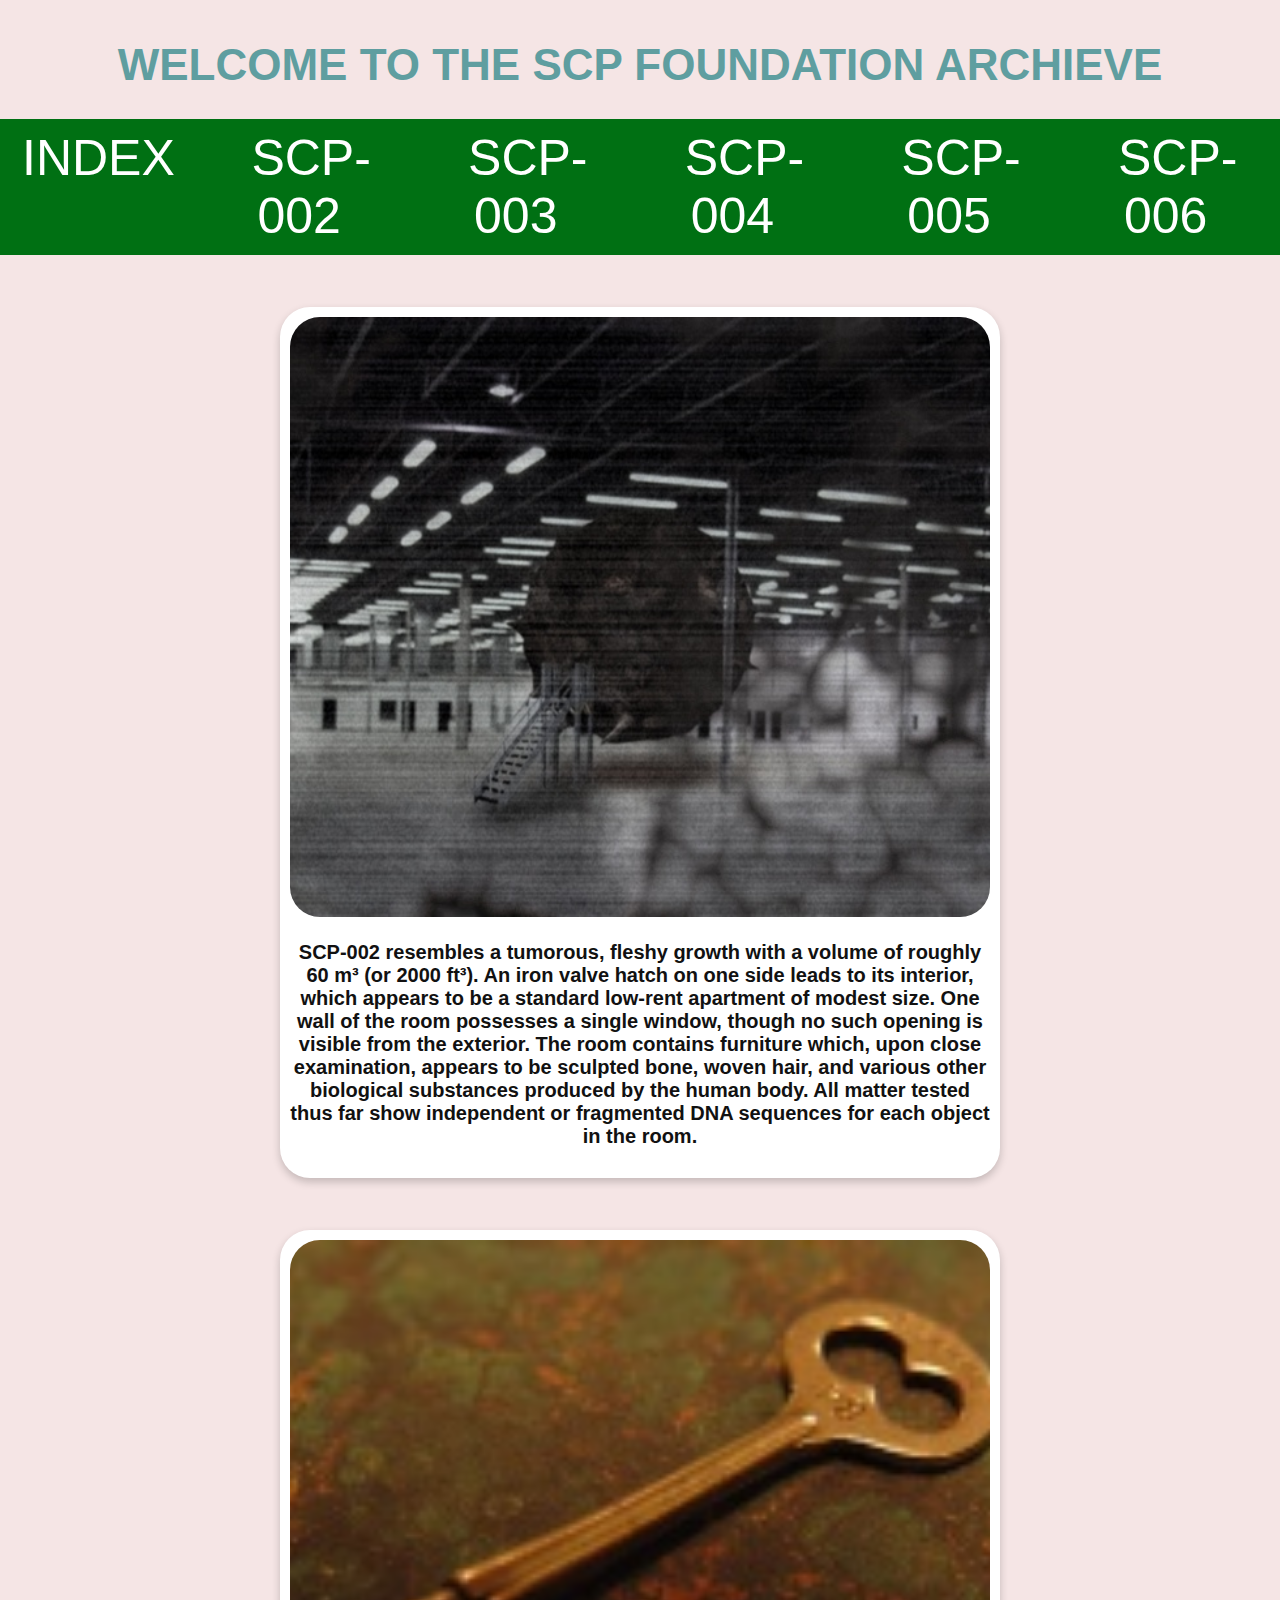
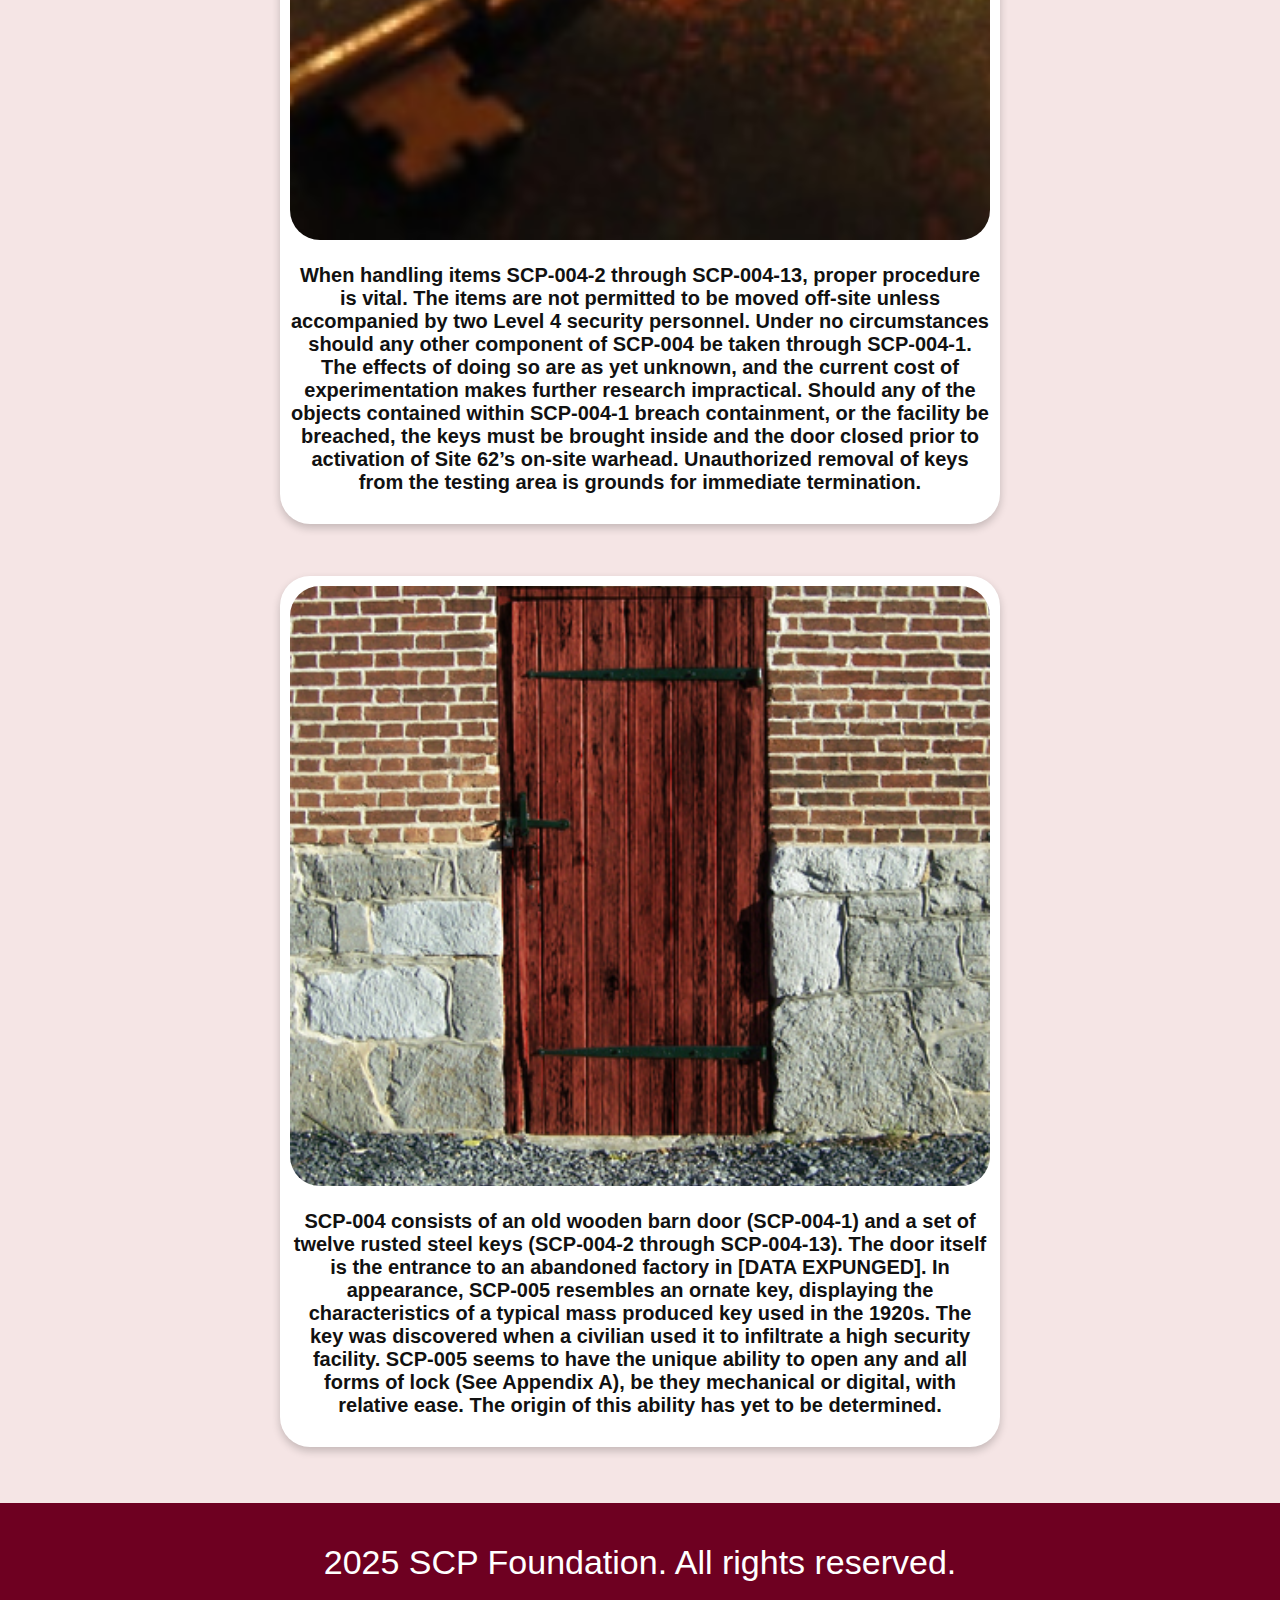
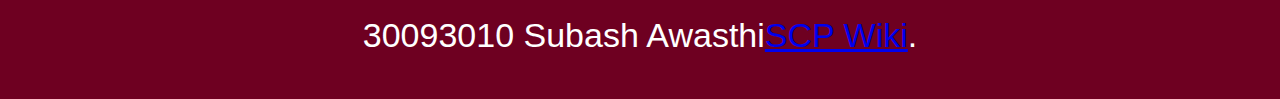
<file: index.html>
<!DOCTYPE html>
<html lang="en">
<head>
    <meta charset="UTF-8">
    <meta name="viewport" content="width=device-width, initial-scale=1.0">
    <title>SCP Foundation - Index</title>
    <link rel="stylesheet" type="text/css" href="CSS/style.css">
</head>
<body>
    <h1>WELCOME TO THE SCP FOUNDATION ARCHIEVE</h1>

    <nav>
        <ul>
            <li><a href="index.html">INDEX</a></li>
            <li><a href="scp-002.html">SCP-002</a></li>
            <li><a href="scp-003.html">SCP-003</a></li>
            <li><a href="scp-004.html">SCP-004</a></li>
            <li><a href="scp-005.html">SCP-005</a></li>
            <li><a href="scp-006.html">SCP-006</a></li>
        </ul>
    </nav>

    
    <div class="image-gallery">
        <figure>
            <img src="images/800px-SCP002.jpg" alt="SCP Foundation Logo">
            <p>SCP-002 resembles a tumorous, fleshy growth with a volume of roughly 60 m³ (or 2000 ft³). An iron valve hatch on one side leads to its interior, which appears to be a standard low-rent apartment of modest size. One wall of the room possesses a single window, though no such opening is visible from the exterior. The room contains furniture which, upon close examination, appears to be sculpted bone, woven hair, and various other biological substances produced by the human body.
             All matter tested thus far show independent or fragmented DNA sequences for each object in the room.</p>
        </figure>
        <figure>
            <img src="images/SCP-005.jpg" alt="SCP-002">
            <p>When handling items SCP-004-2 through SCP-004-13, proper procedure is vital. The items are not permitted to be moved off-site unless accompanied by two Level 4 security personnel. Under no circumstances should any other component of SCP-004 be taken through SCP-004-1. The effects of doing so are as yet unknown, and the current cost of experimentation makes further research impractical.
            Should any of the objects contained within SCP-004-1 breach containment, or the facility be breached, the keys must be brought inside and the door closed prior to activation of Site 62’s on-site warhead. Unauthorized removal of keys from the testing area is grounds for immediate termination.</p>
        </figure>
        <figure>
            <img src="images/SCP004_door.jpg" alt="SCP-003">
            <p>SCP-004 consists of an old wooden barn door (SCP-004-1) and a set of twelve rusted steel keys (SCP-004-2 through SCP-004-13).
            The door itself is the entrance to an abandoned factory in [DATA EXPUNGED]. In appearance, SCP-005 resembles an ornate key, displaying the characteristics of a typical mass produced key used in the 1920s. The key was discovered when a civilian used it to infiltrate a high security facility. SCP-005 seems to have the unique ability to open any and all forms of lock (See Appendix A), be they mechanical or digital, with relative ease. The origin of this ability has yet to be determined.</p>
        </figure>
    </div>

    
    <footer>
        <p>2025 SCP Foundation. All rights reserved.</p>
        <p>30093010 Subash Awasthi<a href="https://scp-wiki.wikidot.com/">SCP Wiki</a>.</p>
    </footer>
</body>
</html>
</file>
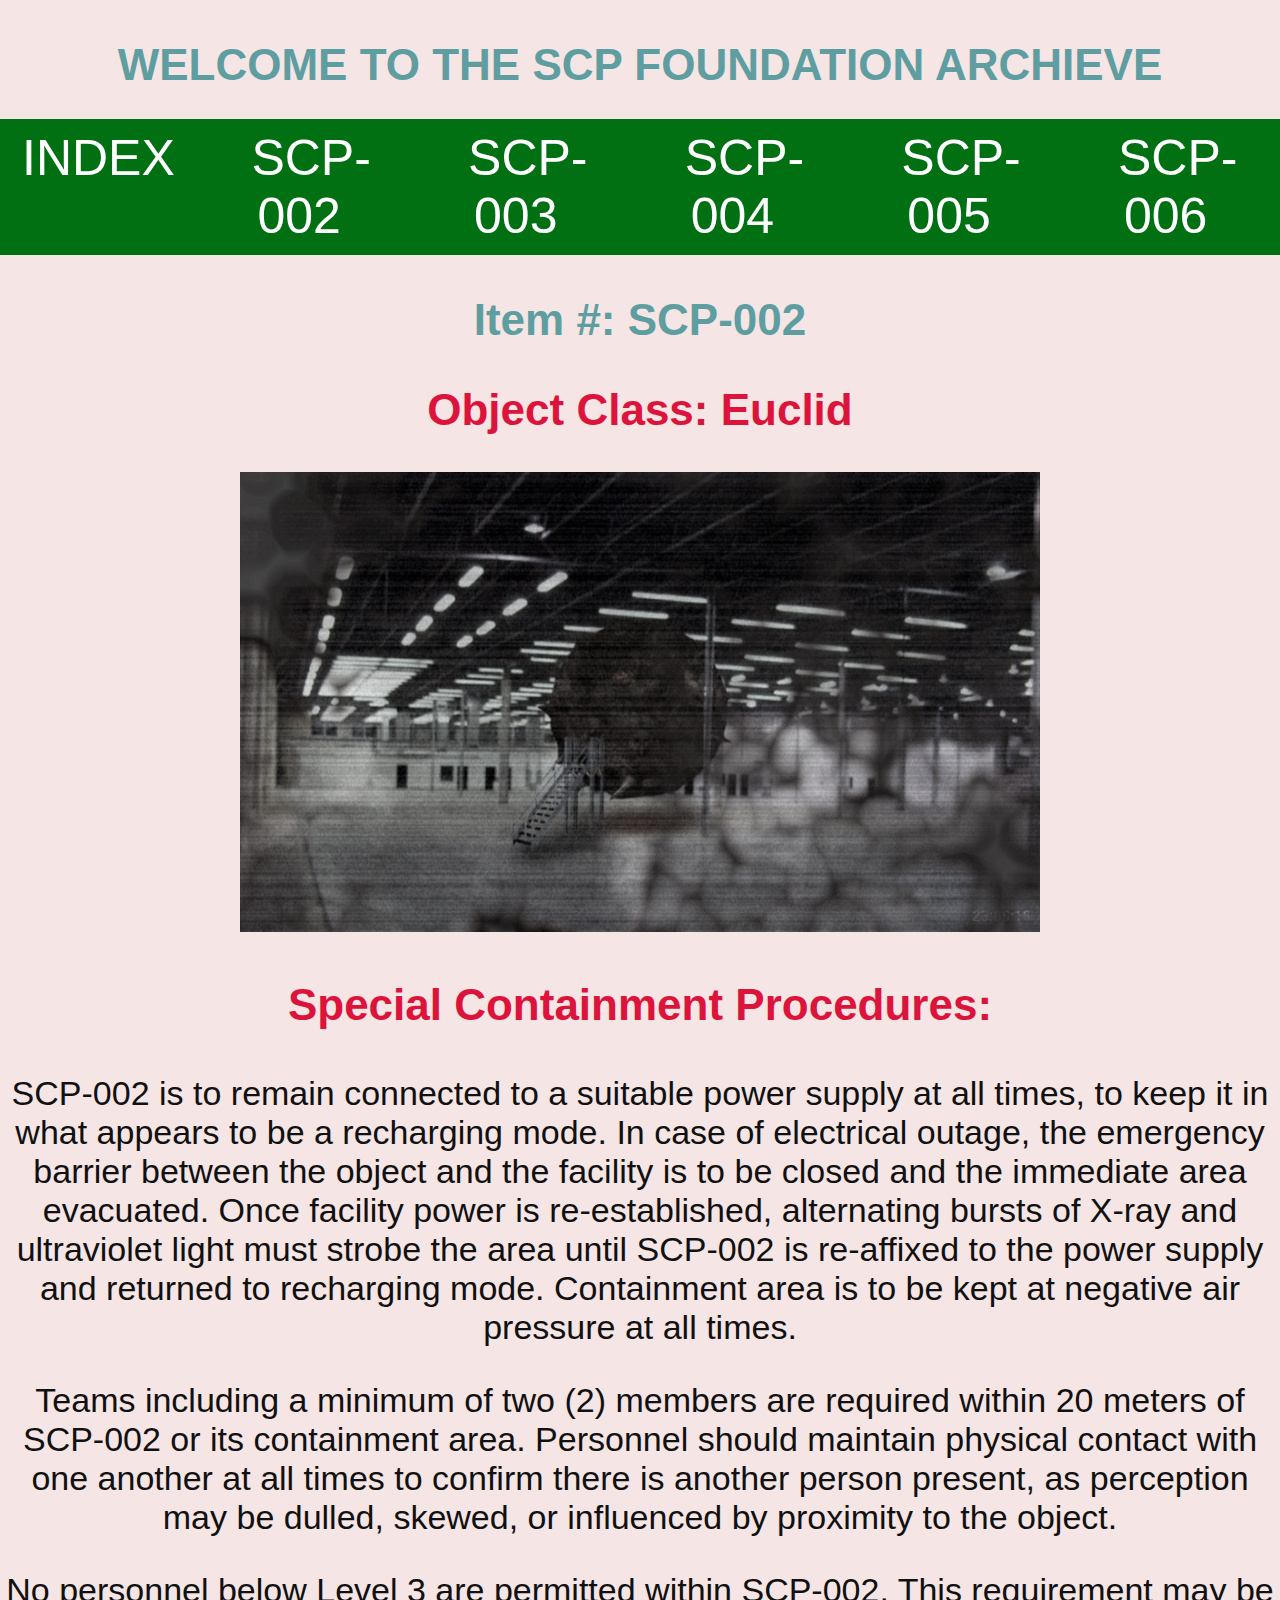
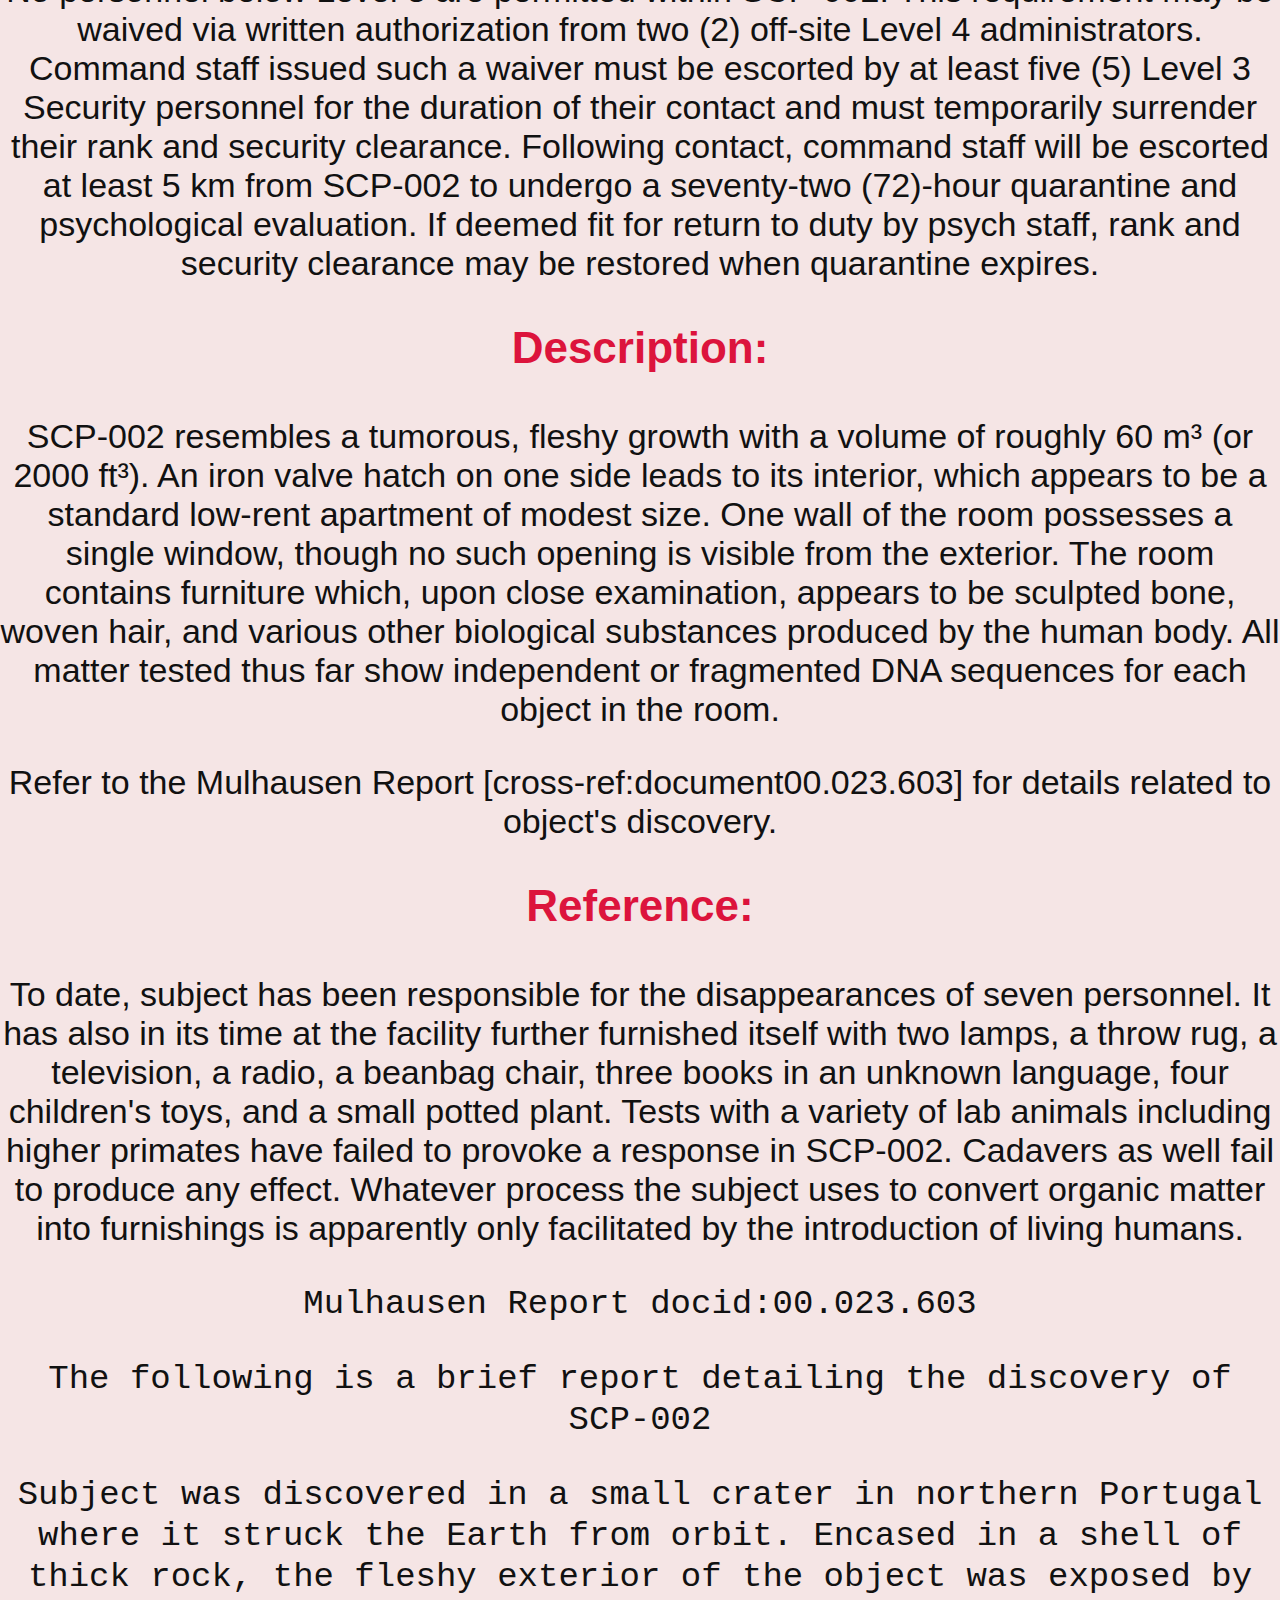
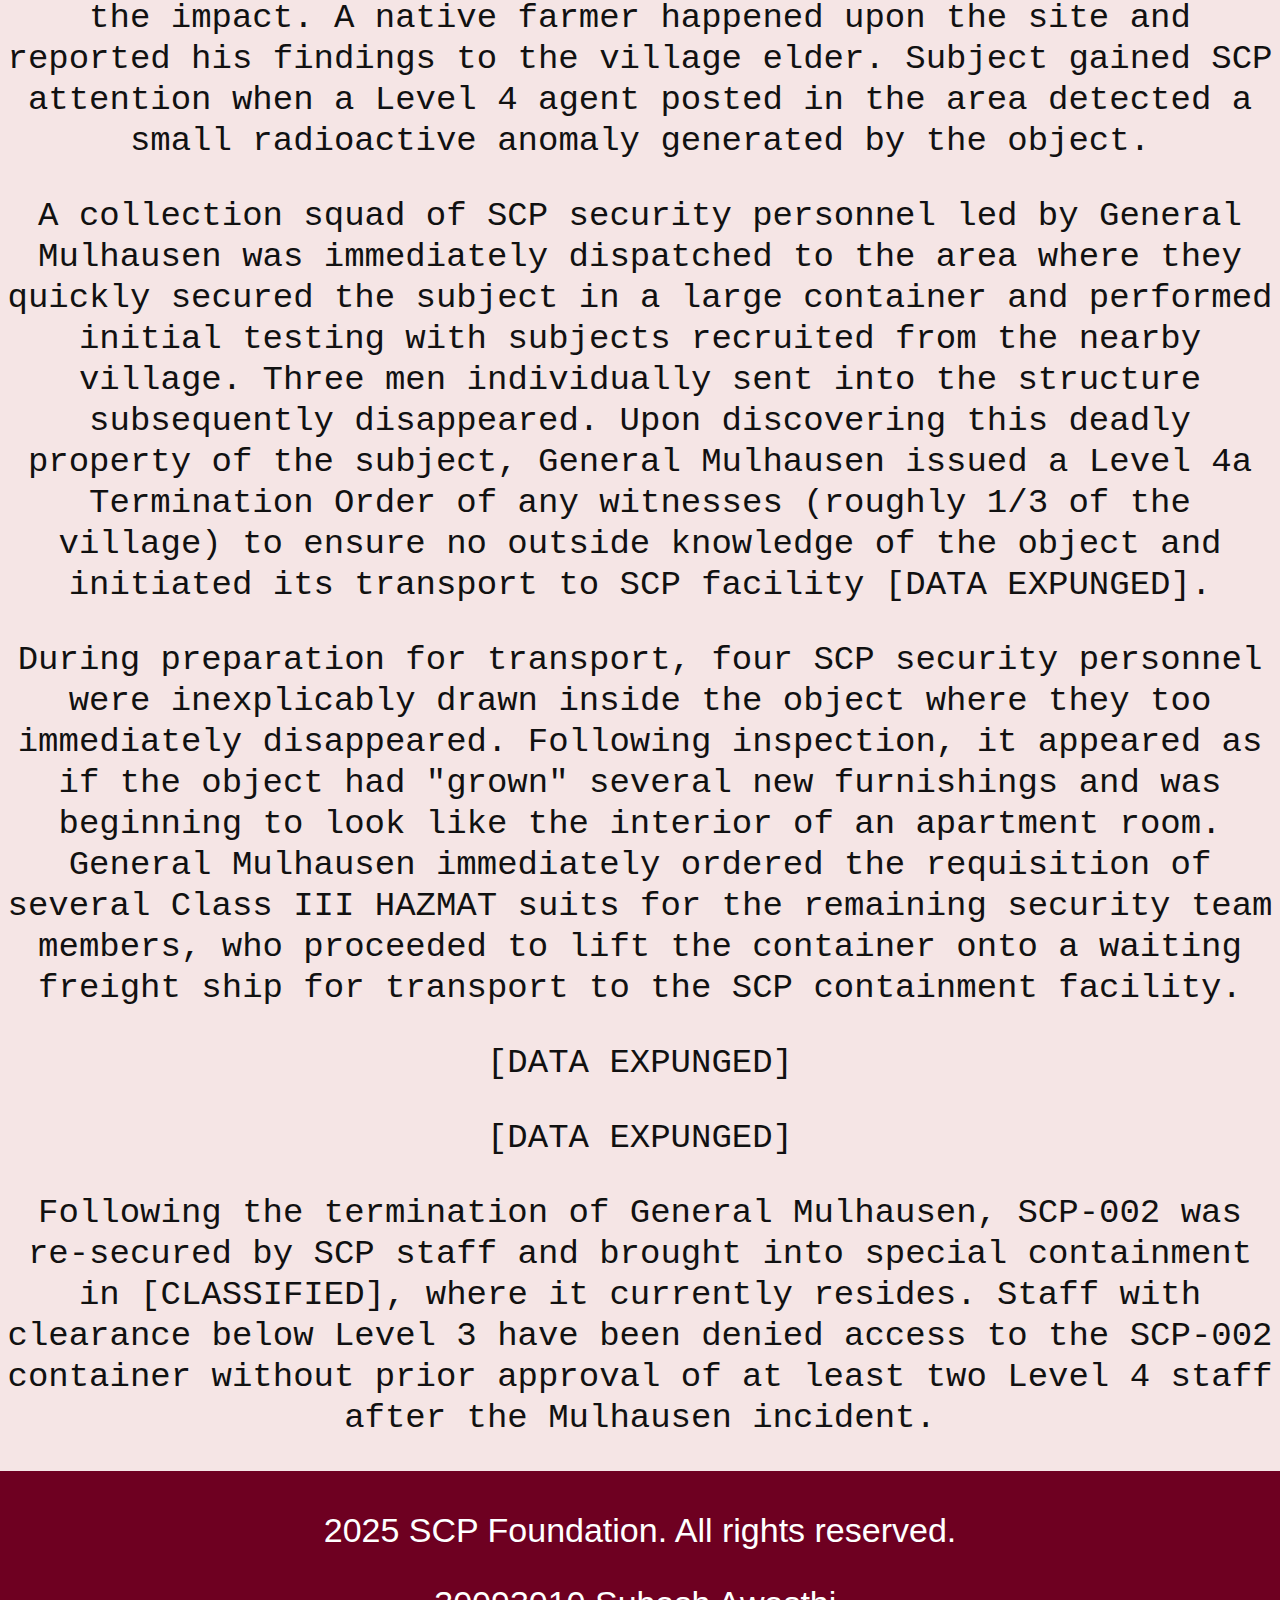
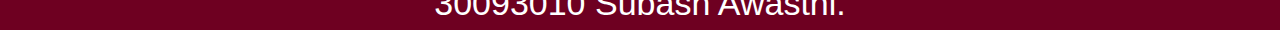
<file: scp-002.html>
<!DOCTYPE html>
<html lang="en">
<head>
    <meta charset="UTF-8">
    <meta name="viewport" content="width=device-width, initial-scale=1.0">
    <title>SCP Foundation - Index</title>
    <link rel="stylesheet" type="text/css" href="CSS/style.css">
</head>
<body>
    <h1>WELCOME TO THE SCP FOUNDATION ARCHIEVE</h1>

    <nav>
        <ul>
            <li><a href="index.html">INDEX</a></li>
            <li><a href="scp-002.html">SCP-002</a></li>
            <li><a href="scp-003.html">SCP-003</a></li>
            <li><a href="scp-004.html">SCP-004</a></li>
            <li><a href="scp-005.html">SCP-005</a></li>
            <li><a href="scp-006.html">SCP-006</a></li>
        </ul>
    </nav>
</body>
</html>
    <body>
        <h1><b>Item #: </b>SCP-002</h1>
        <h2><b>Object Class: </b>Euclid</h2>
        <p><img src="images/800px-SCP002.jpg"></p>
        <h3>Special Containment Procedures:</h3>
        <p>SCP-002 is to remain connected to a suitable power supply at all times, to keep it in what appears to be a recharging mode. In case of electrical outage, the emergency barrier between the object and the facility is to be closed and the immediate area evacuated. Once facility power is re-established, alternating bursts of X-ray and ultraviolet light must strobe the area until SCP-002 is re-affixed to the power supply and returned to recharging mode. Containment area is to be kept at negative air pressure at all times.</p>
        <p>Teams including a minimum of two (2) members are required within 20 meters of SCP-002 or its containment area. Personnel should maintain physical contact with one another at all times to confirm there is another person present, as perception may be dulled, skewed, or influenced by proximity to the object.</p>
        <p>No personnel below Level 3 are permitted within SCP-002. This requirement may be waived via written authorization from two (2) off-site Level 4 administrators. Command staff issued such a waiver must be escorted by at least five (5) Level 3 Security personnel for the duration of their contact and must temporarily surrender their rank and security clearance. Following contact, command staff will be escorted at least 5 km from SCP-002 to undergo a seventy-two (72)-hour quarantine and psychological evaluation. If deemed fit for return to duty by psych staff, rank and security clearance may be restored when quarantine expires.</p>
        <h3>Description:</h3>
        <p>SCP-002 resembles a tumorous, fleshy growth with a volume of roughly 60 m³ (or 2000 ft³). An iron valve hatch on one side leads to its interior, which appears to be a standard low-rent apartment of modest size. One wall of the room possesses a single window, though no such opening is visible from the exterior. The room contains furniture which, upon close examination, appears to be sculpted bone, woven hair, and various other biological substances produced by the human body. All matter tested thus far show independent or fragmented DNA sequences for each object in the room.</p>
        <p>Refer to the Mulhausen Report [cross-ref:document00.023.603] for details related to object's discovery.</p>
        <h3>Reference:</h3>
        <p>To date, subject has been responsible for the disappearances of seven personnel. It has also in its time at the facility further furnished itself with two lamps, a throw rug, a television, a radio, a beanbag chair, three books in an unknown language, four children's toys, and a small potted plant. Tests with a variety of lab animals including higher primates have failed to provoke a response in SCP-002. Cadavers as well fail to produce any effect. Whatever process the subject uses to convert organic matter into furnishings is apparently only facilitated by the introduction of living humans.</p>
        <p><code>Mulhausen Report docid:00.023.603</code></p>
        <p><code>The following is a brief report detailing the discovery of SCP-002</code></p>
        <p><code>Subject was discovered in a small crater in northern Portugal where it struck the Earth from orbit. Encased in a shell of thick rock, the fleshy exterior of the object was exposed by the impact. A native farmer happened upon the site and reported his findings to the village elder. Subject gained SCP attention when a Level 4 agent posted in the area detected a small radioactive anomaly generated by the object.</code></p>
        <p><code>A collection squad of SCP security personnel led by General Mulhausen was immediately dispatched to the area where they quickly secured the subject in a large container and performed initial testing with subjects recruited from the nearby village. Three men individually sent into the structure subsequently disappeared. Upon discovering this deadly property of the subject, General Mulhausen issued a Level 4a Termination Order of any witnesses (roughly 1/3 of the village) to ensure no outside knowledge of the object and initiated its transport to SCP facility [DATA EXPUNGED].</code></p>
        <p><code>During preparation for transport, four SCP security personnel were inexplicably drawn inside the object where they too immediately disappeared. Following inspection, it appeared as if the object had "grown" several new furnishings and was beginning to look like the interior of an apartment room. General Mulhausen immediately ordered the requisition of several Class III HAZMAT suits for the remaining security team members, who proceeded to lift the container onto a waiting freight ship for transport to the SCP containment facility.</code></p>
        <p><code>[DATA EXPUNGED]</code></p>
        <p><code>[DATA EXPUNGED]</code></p>
        <p><code>Following the termination of General Mulhausen, SCP-002 was re-secured by SCP staff and brought into special containment in [CLASSIFIED], where it currently resides. Staff with clearance below Level 3 have been denied access to the SCP-002 container without prior approval of at least two Level 4 staff after the Mulhausen incident.</code></p>

    <footer>
        <p>2025 SCP Foundation. All rights reserved.</p>
        <p>30093010 Subash Awasthi<a href="https://scp-wiki.wikidot.com/"></a>.</p>
    </footer>
    
    
    </body>

</html>
</file>
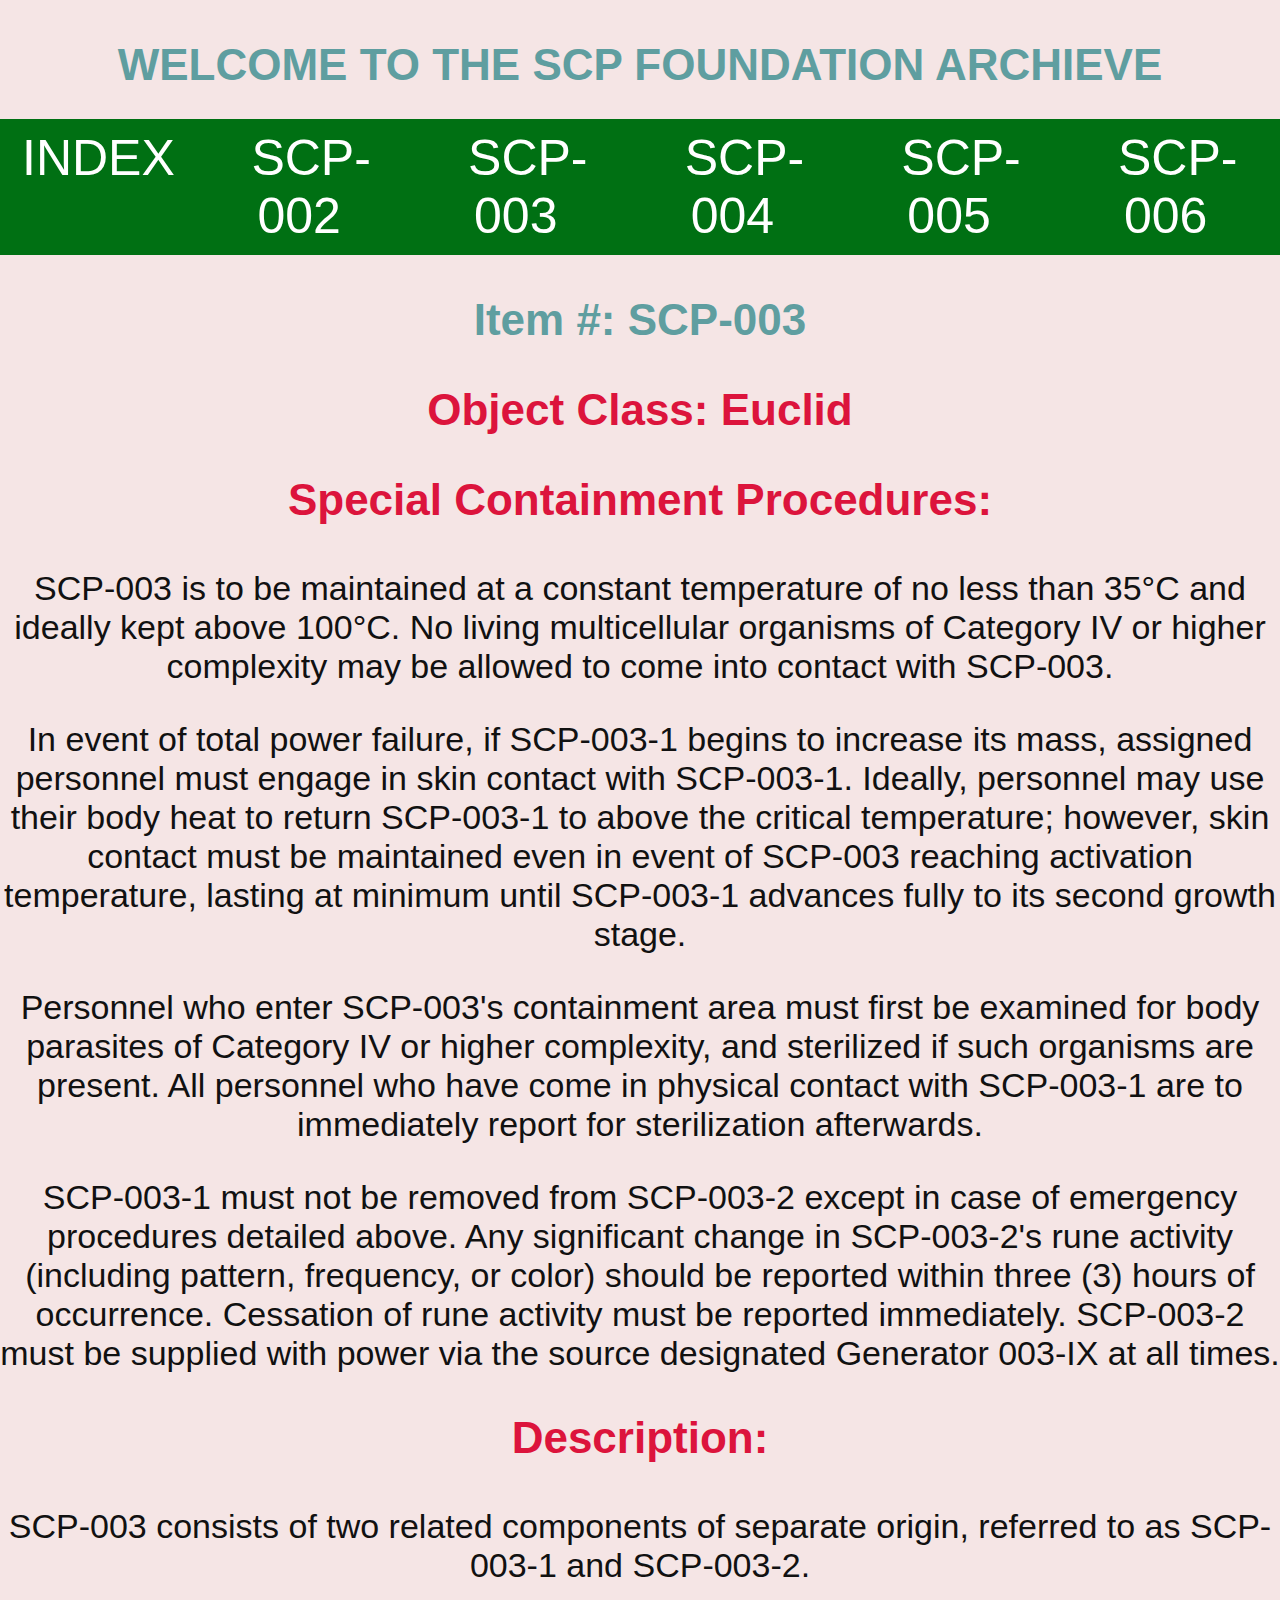
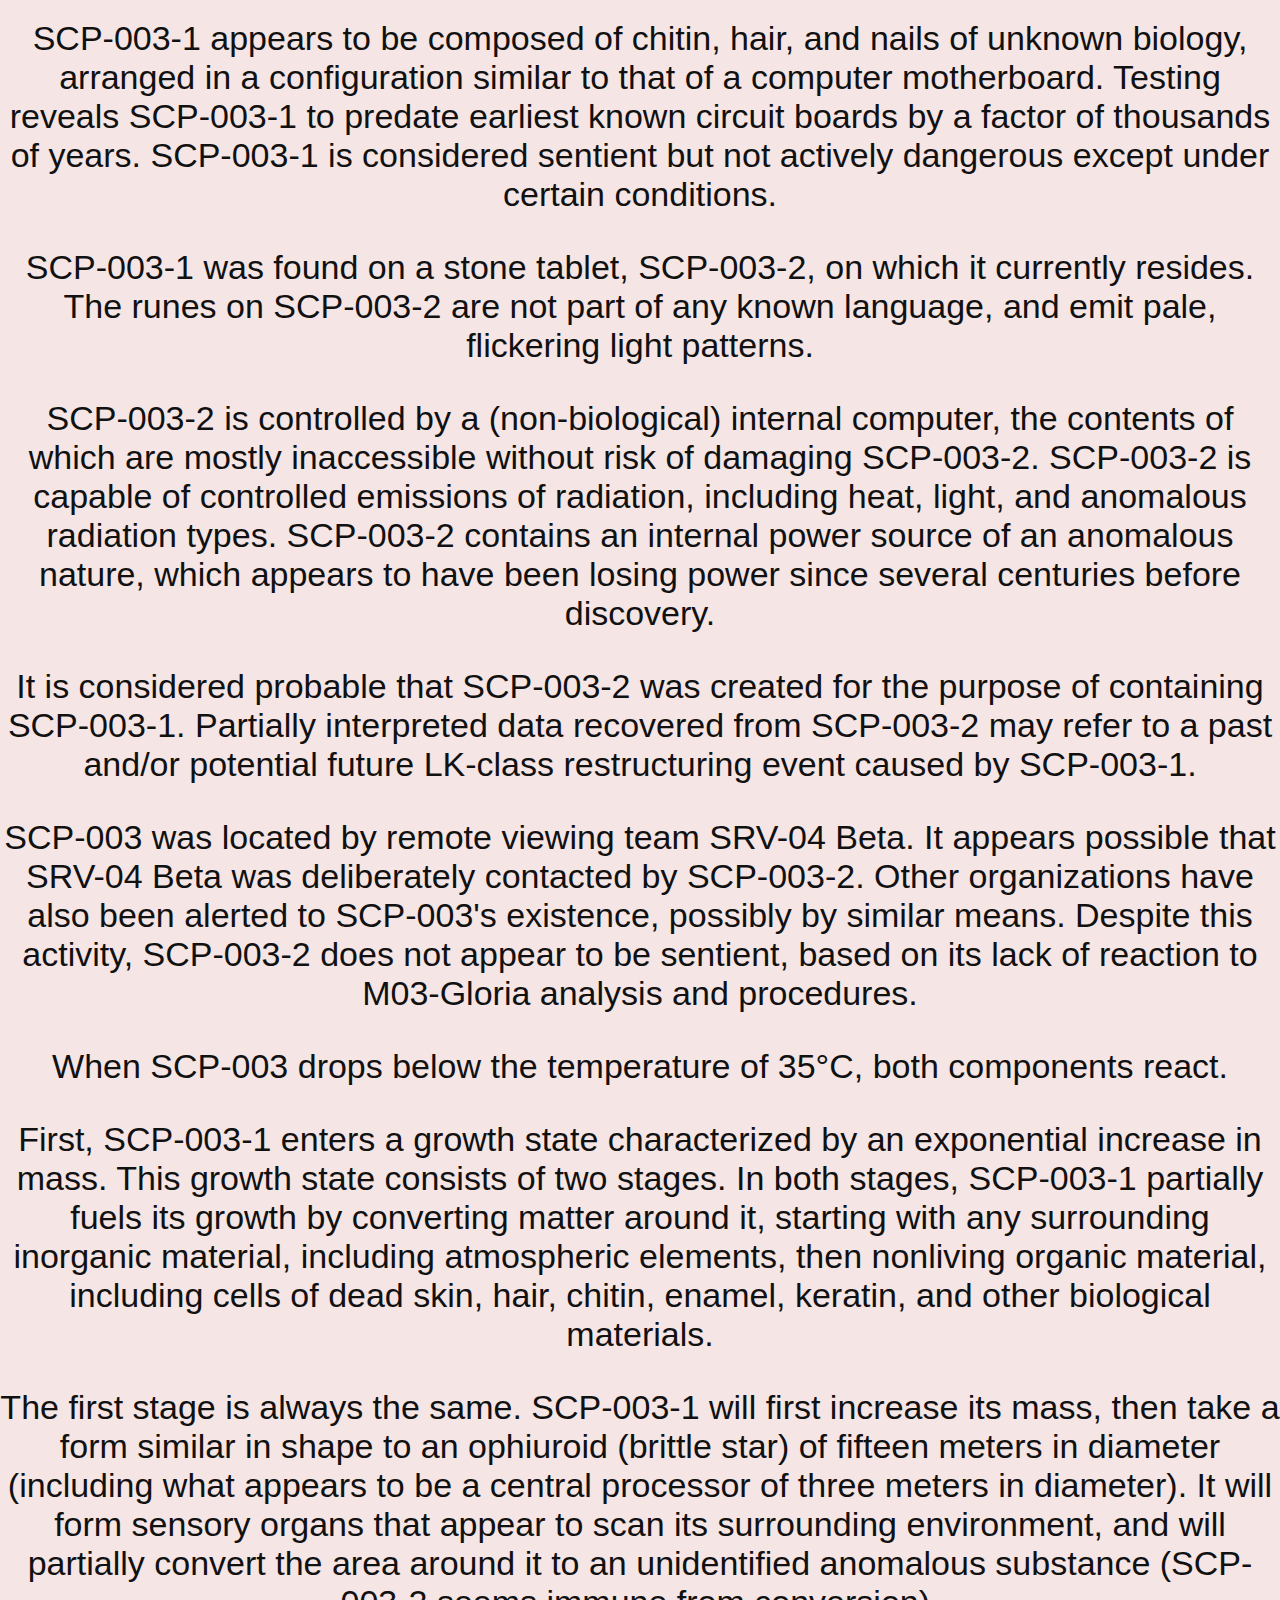
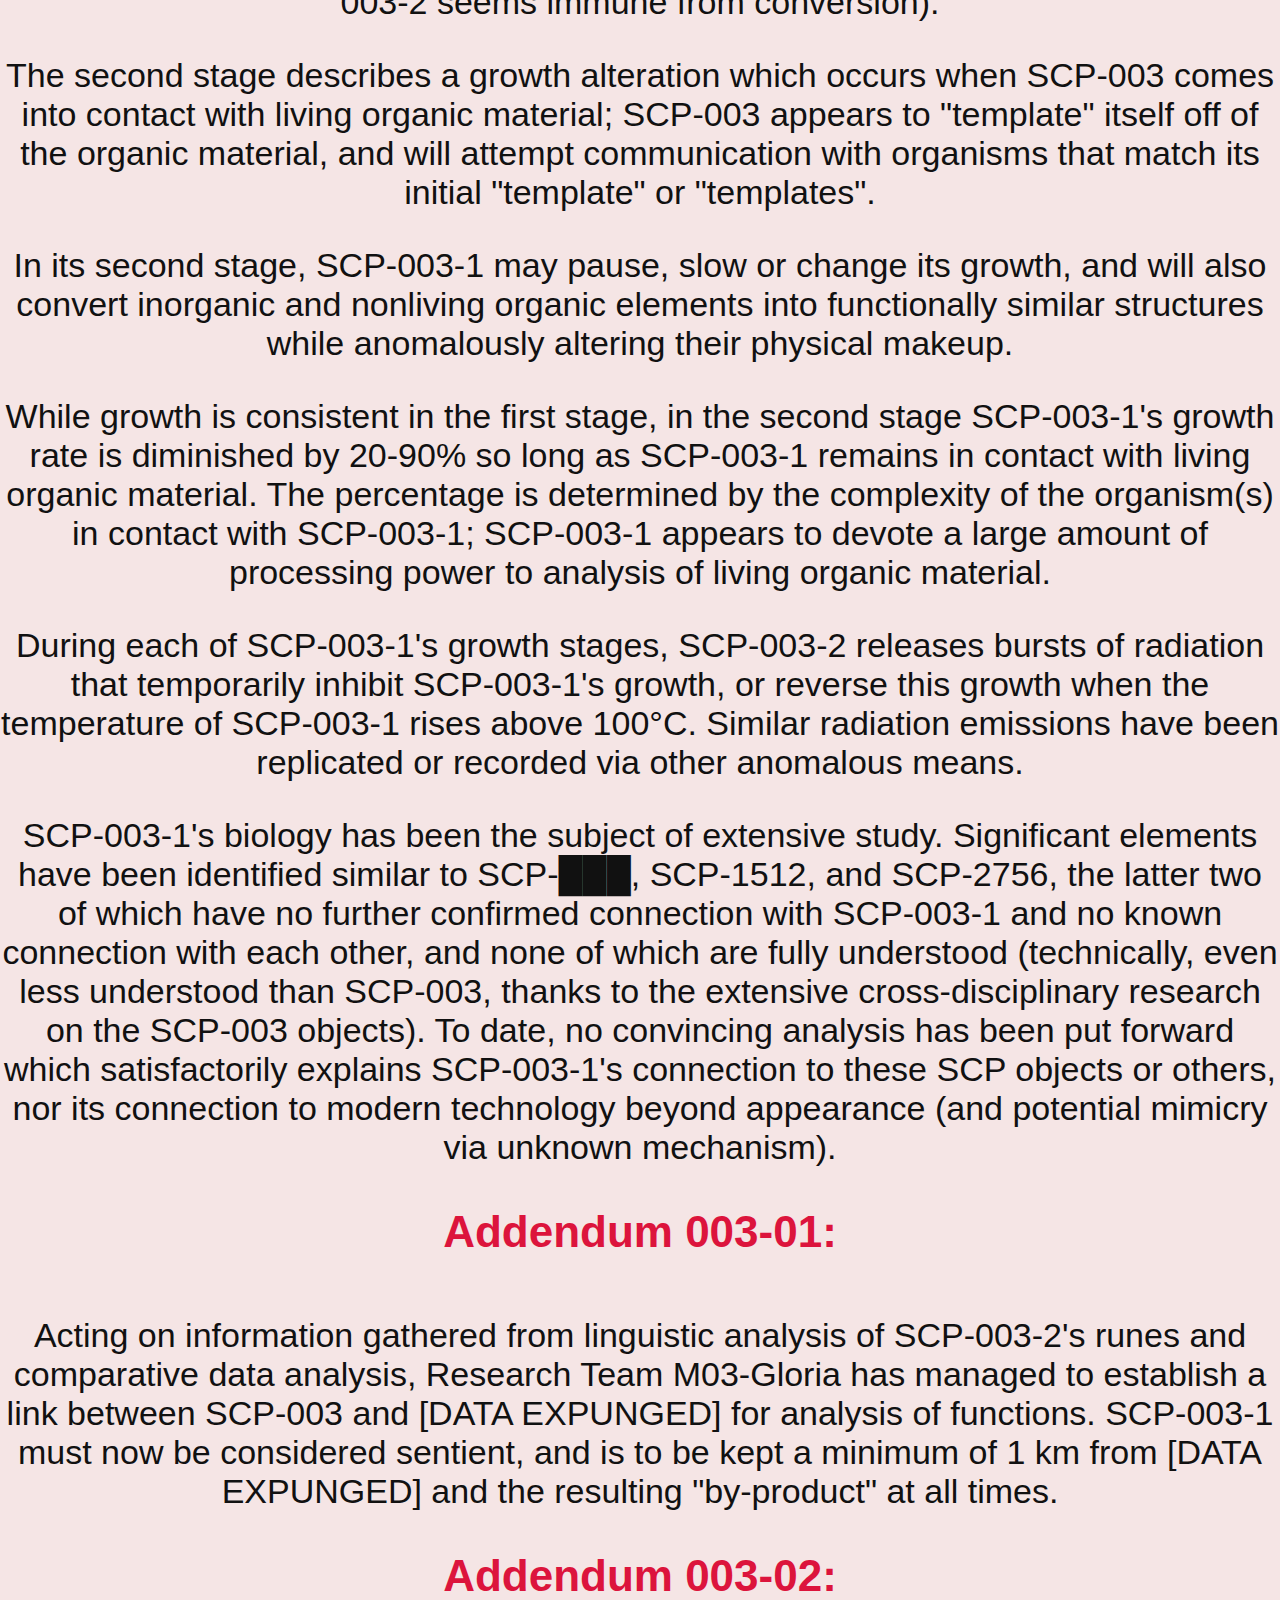
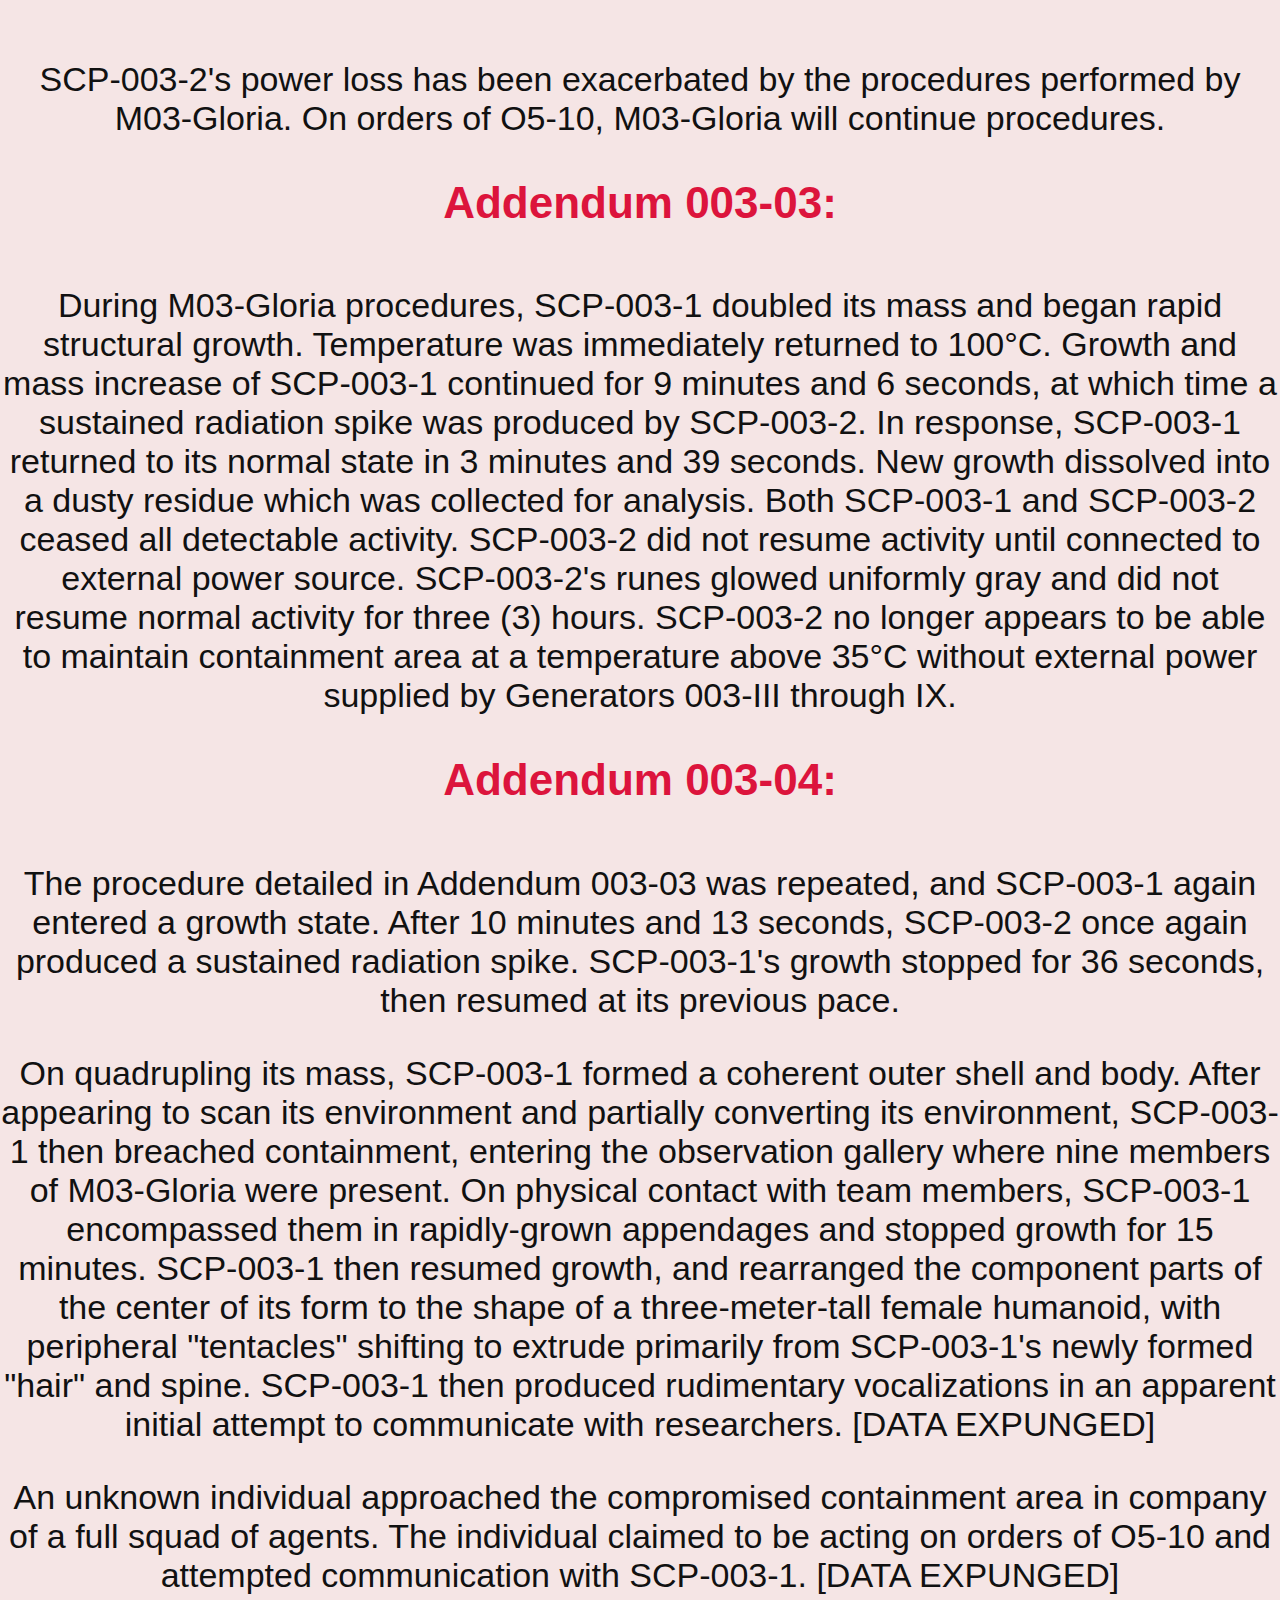
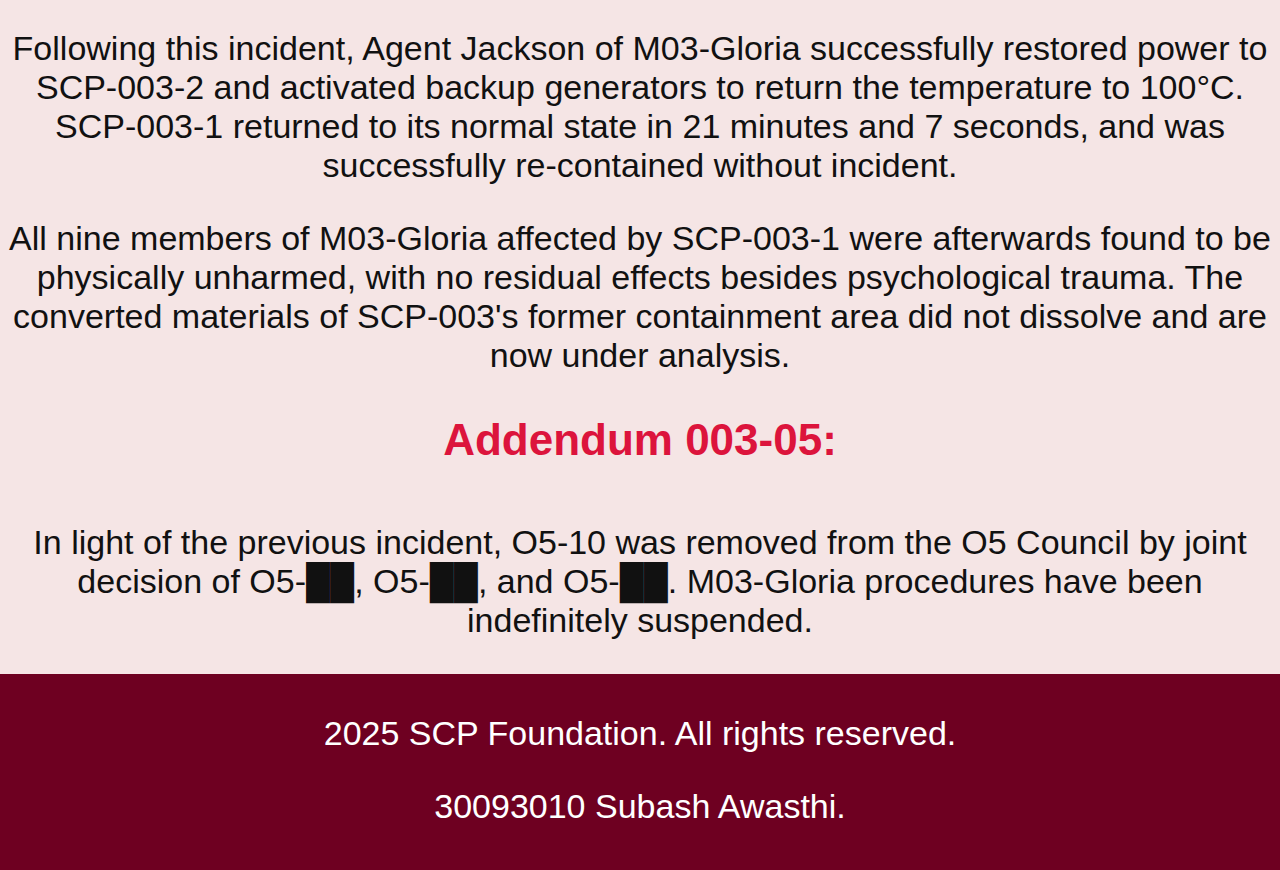
<file: scp-003.html>
<!DOCTYPE html>
<html lang="en">
<head>
    <meta charset="UTF-8">
    <meta name="viewport" content="width=device-width, initial-scale=1.0">
    <title>SCP Foundation - Index</title>
    <link rel="stylesheet" type="text/css" href="CSS/style.css">
</head>
<body>
    <h1>WELCOME TO THE SCP FOUNDATION ARCHIEVE</h1>

    <nav>
        <ul>
            <li><a href="index.html">INDEX</a></li>
            <li><a href="scp-002.html">SCP-002</a></li>
            <li><a href="scp-003.html">SCP-003</a></li>
            <li><a href="scp-004.html">SCP-004</a></li>
            <li><a href="scp-005.html">SCP-005</a></li>
            <li><a href="scp-006.html">SCP-006</a></li>
        </ul>
    </nav>
</body>
</html>
        <h1><b>Item #: </b>SCP-003</h1>
        <h2><b>Object Class: </b>Euclid</h2>
        <h3>Special Containment Procedures:</h3>
        <p>SCP-003 is to be maintained at a constant temperature of no less than 35°C and ideally kept above 100°C. No living multicellular organisms of Category IV or higher complexity may be allowed to come into contact with SCP-003.</p>
        <p>In event of total power failure, if SCP-003-1 begins to increase its mass, assigned personnel must engage in skin contact with SCP-003-1. Ideally, personnel may use their body heat to return SCP-003-1 to above the critical temperature; however, skin contact must be maintained even in event of SCP-003 reaching activation temperature, lasting at minimum until SCP-003-1 advances fully to its second growth stage.</p>
        <p>Personnel who enter SCP-003's containment area must first be examined for body parasites of Category IV or higher complexity, and sterilized if such organisms are present. All personnel who have come in physical contact with SCP-003-1 are to immediately report for sterilization afterwards.</p>
        <p>SCP-003-1 must not be removed from SCP-003-2 except in case of emergency procedures detailed above. Any significant change in SCP-003-2's rune activity (including pattern, frequency, or color) should be reported within three (3) hours of occurrence. Cessation of rune activity must be reported immediately. SCP-003-2 must be supplied with power via the source designated Generator 003-IX at all times.</p>
        <h3>Description:</h3>
        <p>SCP-003 consists of two related components of separate origin, referred to as SCP-003-1 and SCP-003-2.</p>
        <p>SCP-003-1 appears to be composed of chitin, hair, and nails of unknown biology, arranged in a configuration similar to that of a computer motherboard. Testing reveals SCP-003-1 to predate earliest known circuit boards by a factor of thousands of years. SCP-003-1 is considered sentient but not actively dangerous except under certain conditions.</p>
        <p>SCP-003-1 was found on a stone tablet, SCP-003-2, on which it currently resides. The runes on SCP-003-2 are not part of any known language, and emit pale, flickering light patterns.</p>
        <p>SCP-003-2 is controlled by a (non-biological) internal computer, the contents of which are mostly inaccessible without risk of damaging SCP-003-2. SCP-003-2 is capable of controlled emissions of radiation, including heat, light, and anomalous radiation types. SCP-003-2 contains an internal power source of an anomalous nature, which appears to have been losing power since several centuries before discovery.</p>
        <p>It is considered probable that SCP-003-2 was created for the purpose of containing SCP-003-1. Partially interpreted data recovered from SCP-003-2 may refer to a past and/or potential future LK-class restructuring event caused by SCP-003-1.</p>
        <p>SCP-003 was located by remote viewing team SRV-04 Beta. It appears possible that SRV-04 Beta was deliberately contacted by SCP-003-2. Other organizations have also been alerted to SCP-003's existence, possibly by similar means. Despite this activity, SCP-003-2 does not appear to be sentient, based on its lack of reaction to M03-Gloria analysis and procedures.</p>
        <p>When SCP-003 drops below the temperature of 35°C, both components react.</p>
        <p>First, SCP-003-1 enters a growth state characterized by an exponential increase in mass. This growth state consists of two stages. In both stages, SCP-003-1 partially fuels its growth by converting matter around it, starting with any surrounding inorganic material, including atmospheric elements, then nonliving organic material, including cells of dead skin, hair, chitin, enamel, keratin, and other biological materials.</p>
        <p>The first stage is always the same. SCP-003-1 will first increase its mass, then take a form similar in shape to an ophiuroid (brittle star) of fifteen meters in diameter (including what appears to be a central processor of three meters in diameter). It will form sensory organs that appear to scan its surrounding environment, and will partially convert the area around it to an unidentified anomalous substance (SCP-003-2 seems immune from conversion).</p>
        <p>The second stage describes a growth alteration which occurs when SCP-003 comes into contact with living organic material; SCP-003 appears to "template" itself off of the organic material, and will attempt communication with organisms that match its initial "template" or "templates".</p>
        <p>In its second stage, SCP-003-1 may pause, slow or change its growth, and will also convert inorganic and nonliving organic elements into functionally similar structures while anomalously altering their physical makeup.</p>
        <p>While growth is consistent in the first stage, in the second stage SCP-003-1's growth rate is diminished by 20-90% so long as SCP-003-1 remains in contact with living organic material. The percentage is determined by the complexity of the organism(s) in contact with SCP-003-1; SCP-003-1 appears to devote a large amount of processing power to analysis of living organic material.</p>
        <p>During each of SCP-003-1's growth stages, SCP-003-2 releases bursts of radiation that temporarily inhibit SCP-003-1's growth, or reverse this growth when the temperature of SCP-003-1 rises above 100°C. Similar radiation emissions have been replicated or recorded via other anomalous means.</p>
        <p>SCP-003-1's biology has been the subject of extensive study. Significant elements have been identified similar to SCP-███, SCP-1512, and SCP-2756, the latter two of which have no further confirmed connection with SCP-003-1 and no known connection with each other, and none of which are fully understood (technically, even less understood than SCP-003, thanks to the extensive cross-disciplinary research on the SCP-003 objects). To date, no convincing analysis has been put forward which satisfactorily explains SCP-003-1's connection to these SCP objects or others, nor its connection to modern technology beyond appearance (and potential mimicry via unknown mechanism).</p>
        <h4>Addendum 003-01:</h4>
        <p>Acting on information gathered from linguistic analysis of SCP-003-2's runes and comparative data analysis, Research Team M03-Gloria has managed to establish a link between SCP-003 and [DATA EXPUNGED] for analysis of functions. SCP-003-1 must now be considered sentient, and is to be kept a minimum of 1 km from [DATA EXPUNGED] and the resulting "by-product" at all times.</p>
        <h4>Addendum 003-02:</h4>
        <p>SCP-003-2's power loss has been exacerbated by the procedures performed by M03-Gloria. On orders of O5-10, M03-Gloria will continue procedures.</p>
        <h4>Addendum 003-03:</h4>
        <p>During M03-Gloria procedures, SCP-003-1 doubled its mass and began rapid structural growth. Temperature was immediately returned to 100°C. Growth and mass increase of SCP-003-1 continued for 9 minutes and 6 seconds, at which time a sustained radiation spike was produced by SCP-003-2. In response, SCP-003-1 returned to its normal state in 3 minutes and 39 seconds. New growth dissolved into a dusty residue which was collected for analysis. Both SCP-003-1 and SCP-003-2 ceased all detectable activity. SCP-003-2 did not resume activity until connected to external power source. SCP-003-2's runes glowed uniformly gray and did not resume normal activity for three (3) hours. SCP-003-2 no longer appears to be able to maintain containment area at a temperature above 35°C without external power supplied by Generators 003-III through IX.</p>
        <h4>Addendum 003-04:</h4>
        <p>The procedure detailed in Addendum 003-03 was repeated, and SCP-003-1 again entered a growth state. After 10 minutes and 13 seconds, SCP-003-2 once again produced a sustained radiation spike. SCP-003-1's growth stopped for 36 seconds, then resumed at its previous pace.</p>
        <p>On quadrupling its mass, SCP-003-1 formed a coherent outer shell and body. After appearing to scan its environment and partially converting its environment, SCP-003-1 then breached containment, entering the observation gallery where nine members of M03-Gloria were present. On physical contact with team members, SCP-003-1 encompassed them in rapidly-grown appendages and stopped growth for 15 minutes. SCP-003-1 then resumed growth, and rearranged the component parts of the center of its form to the shape of a three-meter-tall female humanoid, with peripheral "tentacles" shifting to extrude primarily from SCP-003-1's newly formed "hair" and spine. SCP-003-1 then produced rudimentary vocalizations in an apparent initial attempt to communicate with researchers. [DATA EXPUNGED]</p>
        <p>An unknown individual approached the compromised containment area in company of a full squad of agents. The individual claimed to be acting on orders of O5-10 and attempted communication with SCP-003-1. [DATA EXPUNGED]</p>
        <p>Following this incident, Agent Jackson of M03-Gloria successfully restored power to SCP-003-2 and activated backup generators to return the temperature to 100°C. SCP-003-1 returned to its normal state in 21 minutes and 7 seconds, and was successfully re-contained without incident.</p>
        <p>All nine members of M03-Gloria affected by SCP-003-1 were afterwards found to be physically unharmed, with no residual effects besides psychological trauma. The converted materials of SCP-003's former containment area did not dissolve and are now under analysis.</p>
        <h4>Addendum 003-05:</h4>
        <p>In light of the previous incident, O5-10 was removed from the O5 Council by joint decision of O5-██, O5-██, and O5-██. M03-Gloria procedures have been indefinitely suspended.</p>

    <footer>
        <p>2025 SCP Foundation. All rights reserved.</p>
        <p>30093010 Subash Awasthi<a href="https://scp-wiki.wikidot.com/"></a>.</p>
    </footer>
    </body>

</html>
</file>
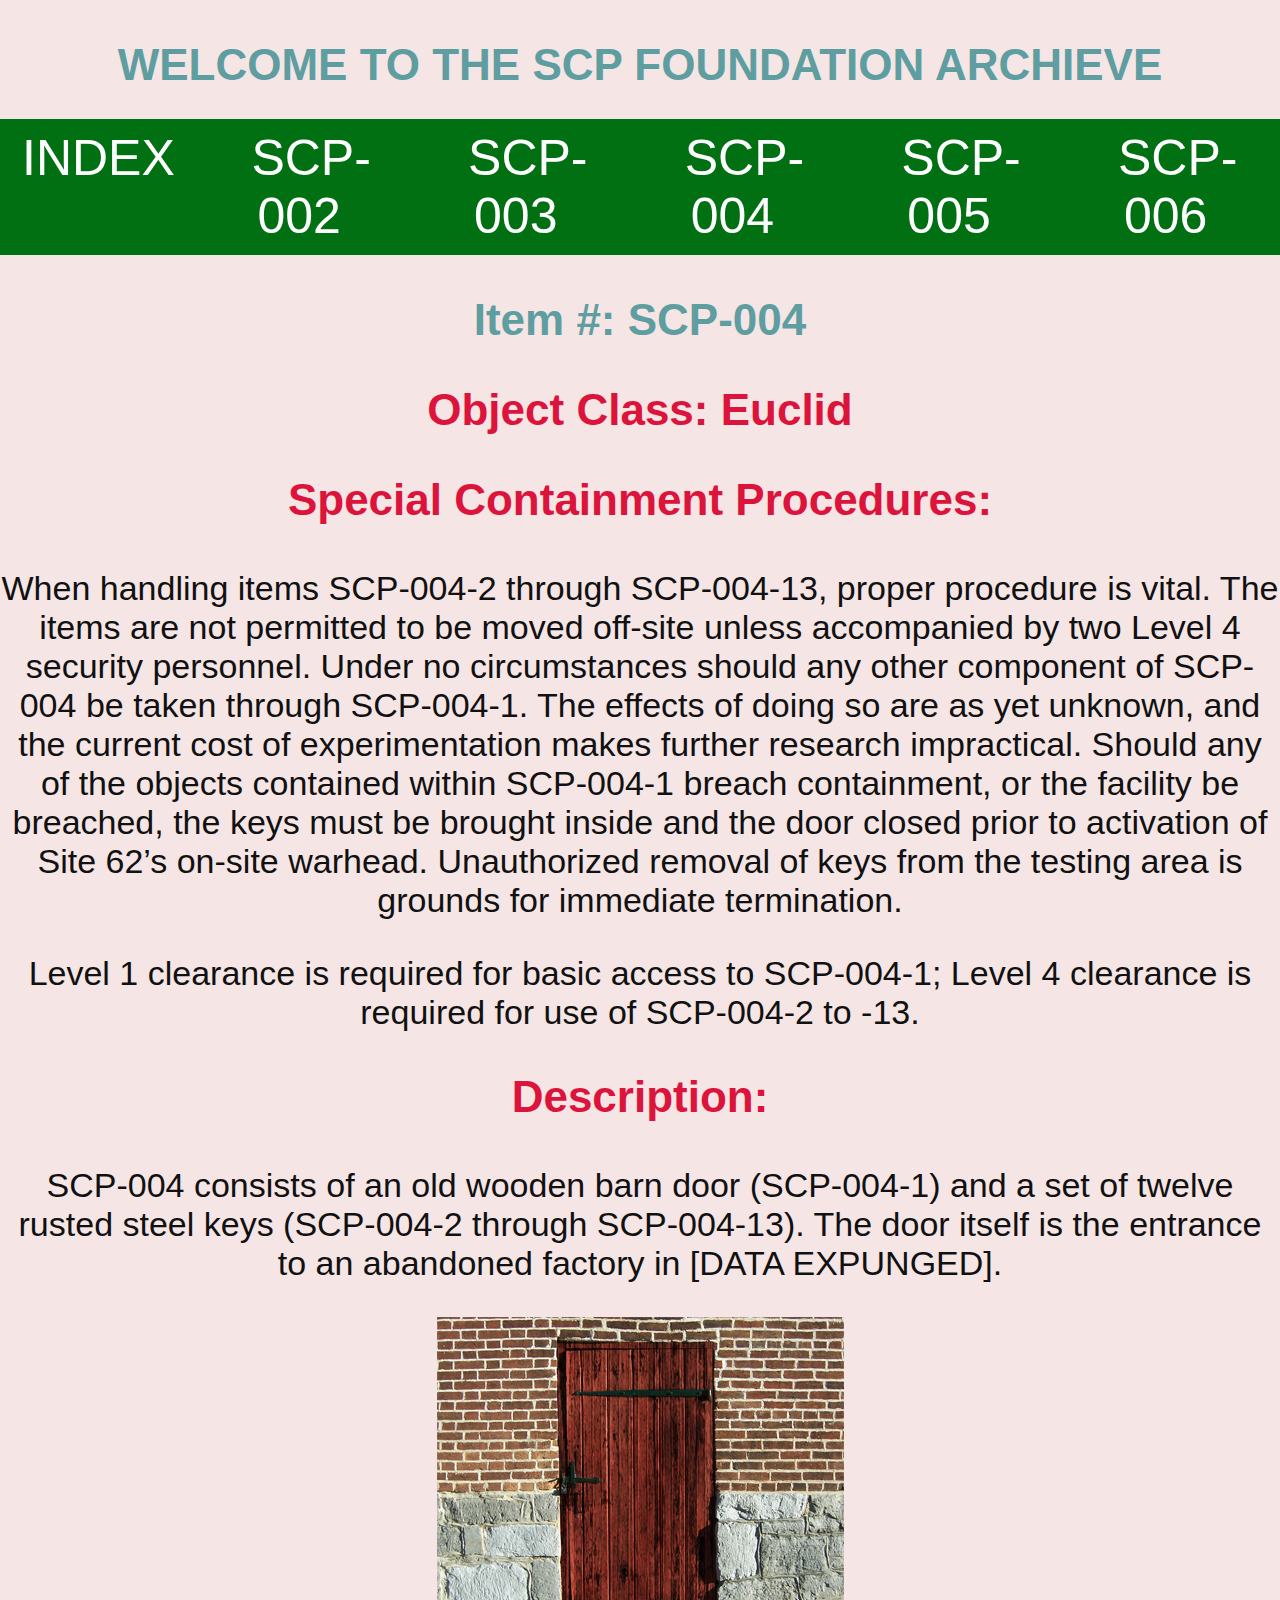
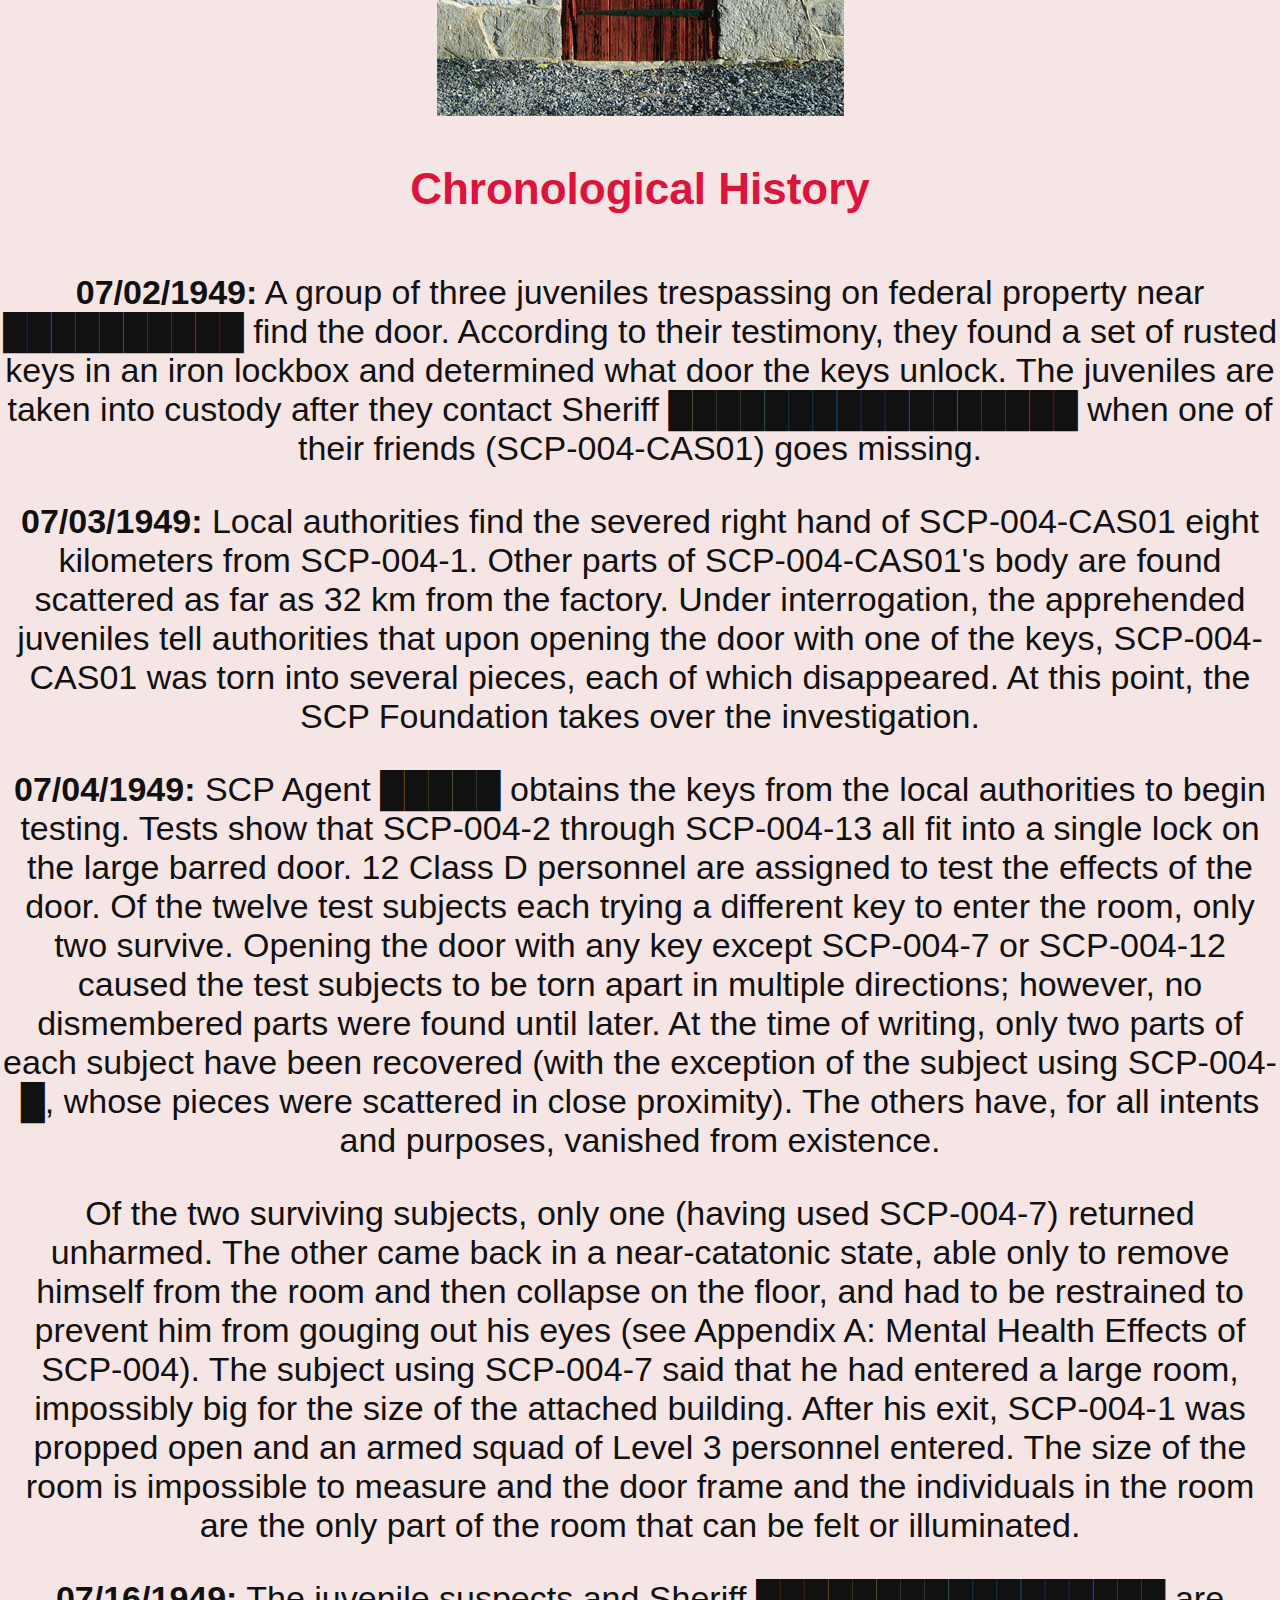
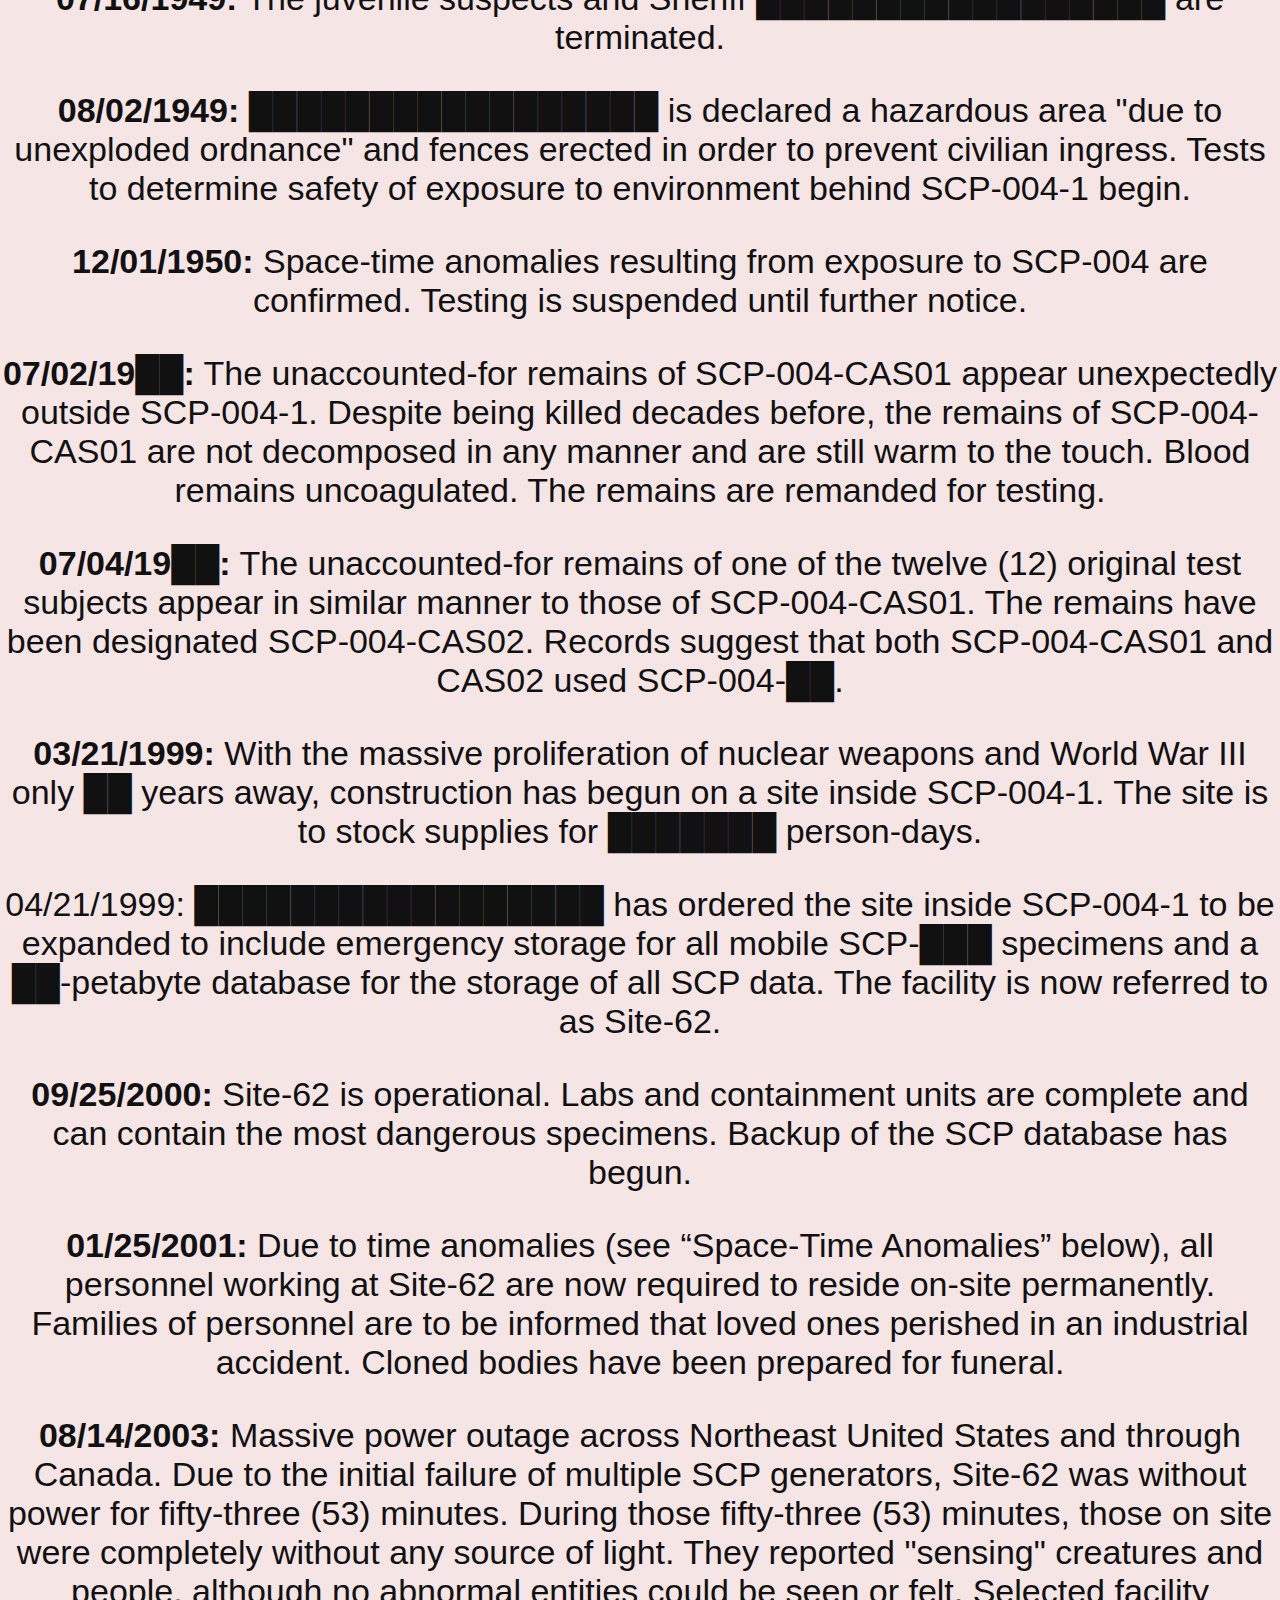
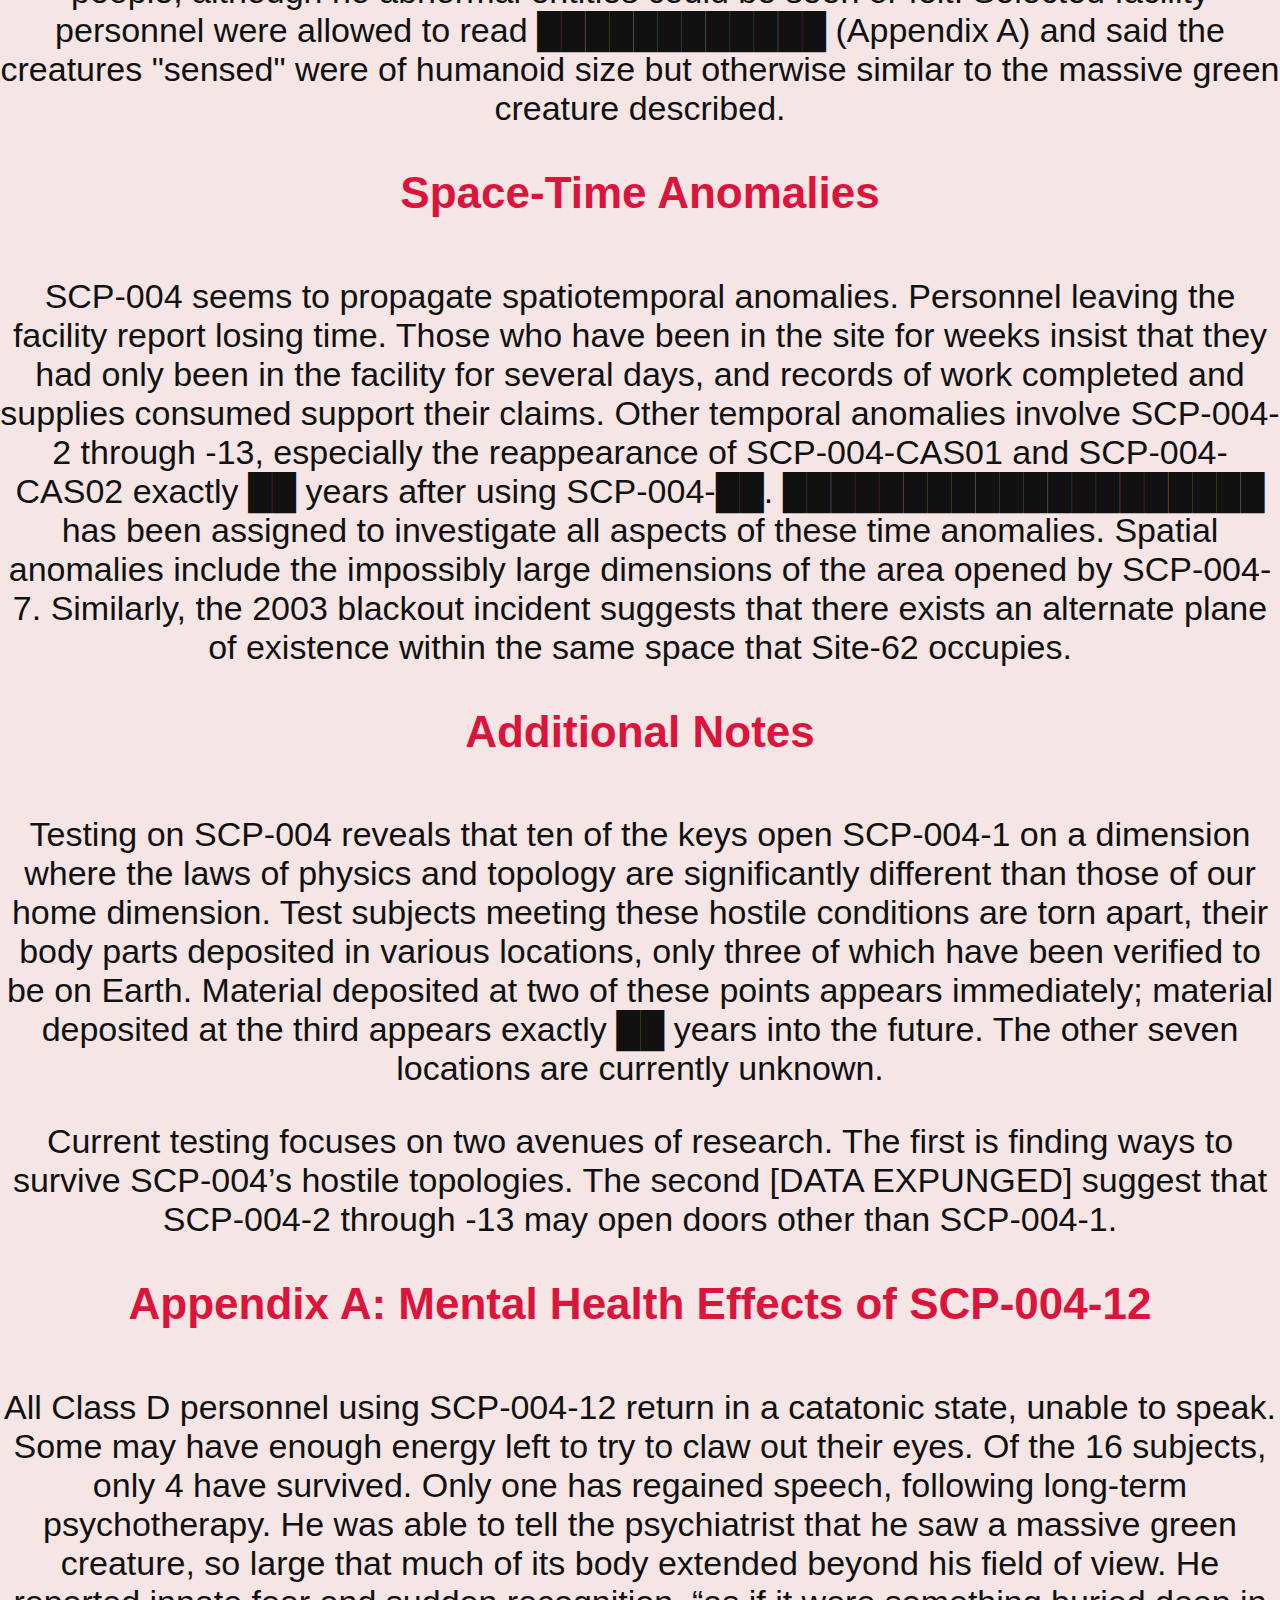
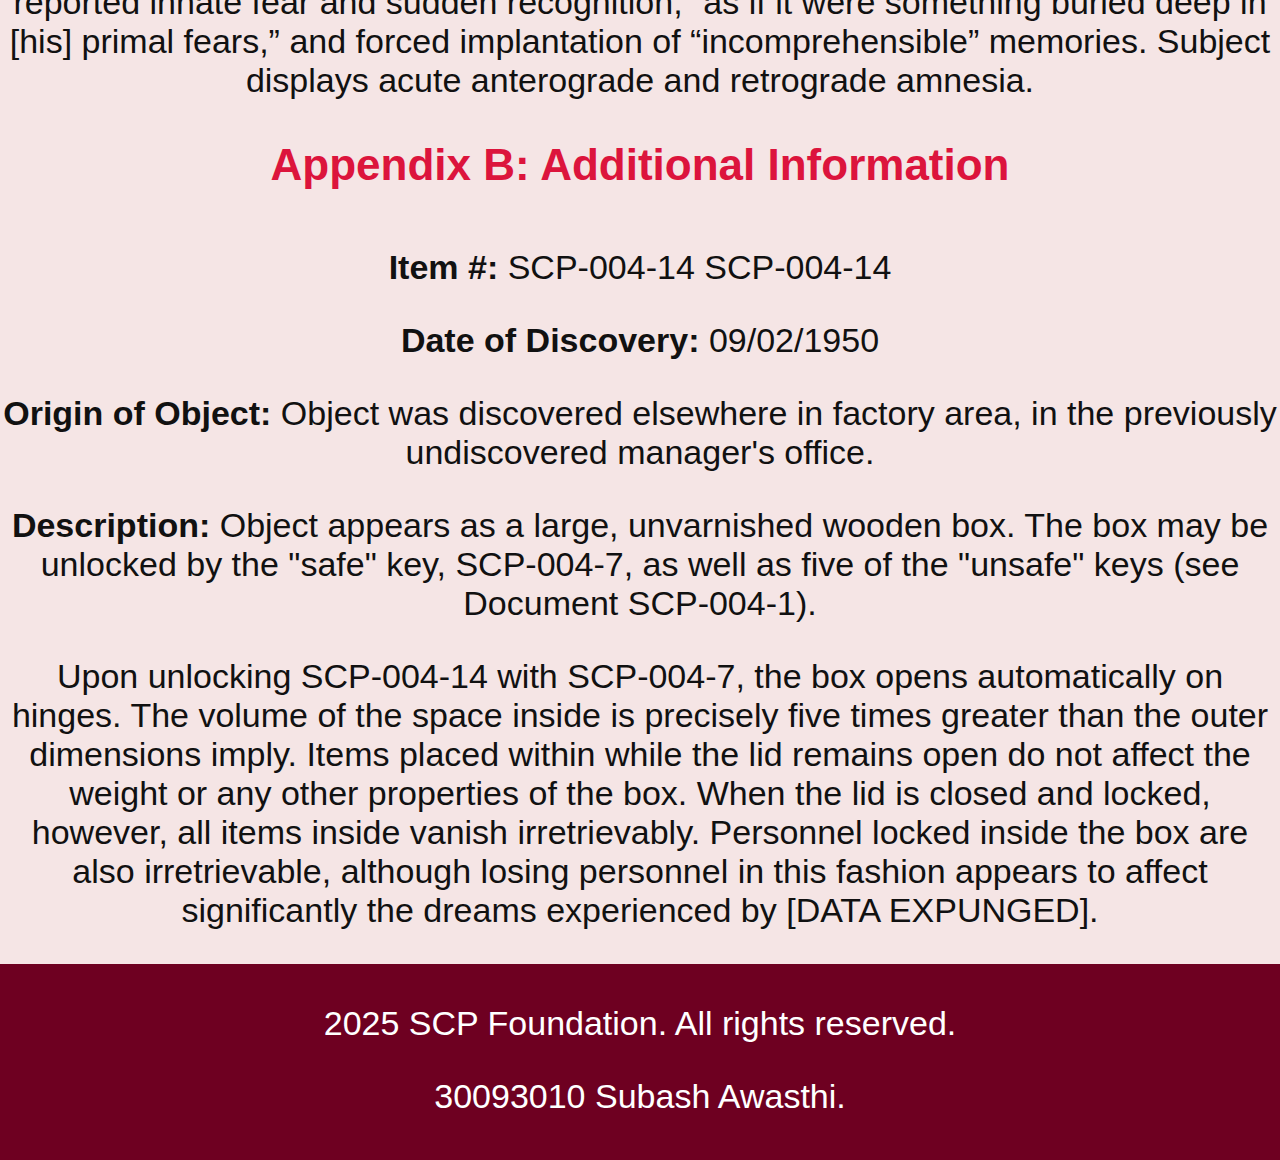
<file: scp-004.html>
<!DOCTYPE html>
<html lang="en">
<head>
    <meta charset="UTF-8">
    <meta name="viewport" content="width=device-width, initial-scale=1.0">
    <title>SCP Foundation - Index</title>
    <link rel="stylesheet" type="text/css" href="CSS/style.css">
</head>
<body>
    <h1>WELCOME TO THE SCP FOUNDATION ARCHIEVE</h1>

    <nav>
        <ul>
            <li><a href="index.html">INDEX</a></li>
            <li><a href="scp-002.html">SCP-002</a></li>
            <li><a href="scp-003.html">SCP-003</a></li>
            <li><a href="scp-004.html">SCP-004</a></li>
            <li><a href="scp-005.html">SCP-005</a></li>
            <li><a href="scp-006.html">SCP-006</a></li>
        </ul>
    </nav>
</body>
</html>
    <body>
        <h1><b>Item #: </b>SCP-004</h1>
        <h2><b>Object Class: </b>Euclid</h2>
        <h3>Special Containment Procedures:</h3>
        <p>When handling items SCP-004-2 through SCP-004-13, proper procedure is vital. The items are not permitted to be moved off-site unless accompanied by two Level 4 security personnel. Under no circumstances should any other component of SCP-004 be taken through SCP-004-1. The effects of doing so are as yet unknown, and the current cost of experimentation makes further research impractical. Should any of the objects contained within SCP-004-1 breach containment, or the facility be breached, the keys must be brought inside and the door closed prior to activation of Site 62’s on-site warhead. Unauthorized removal of keys from the testing area is grounds for immediate termination.</p>
        <p>Level 1 clearance is required for basic access to SCP-004-1; Level 4 clearance is required for use of SCP-004-2 to -13.</p>
        <h3>Description:</h3>
        <p>SCP-004 consists of an old wooden barn door (SCP-004-1) and a set of twelve rusted steel keys (SCP-004-2 through SCP-004-13). The door itself is the entrance to an abandoned factory in [DATA EXPUNGED].</p>
        <p><img src="images/SCP004_door.jpg"></p>
        <h4>Chronological History</h4>
        <p><b>07/02/1949:</b> A group of three juveniles trespassing on federal property near ██████████ find the door. According to their testimony, they found a set of rusted keys in an iron lockbox and determined what door the keys unlock. The juveniles are taken into custody after they contact Sheriff █████████████████ when one of their friends (SCP-004-CAS01) goes missing.</p>
        <p><b>07/03/1949:</b> Local authorities find the severed right hand of SCP-004-CAS01 eight kilometers from SCP-004-1. Other parts of SCP-004-CAS01's body are found scattered as far as 32 km from the factory. Under interrogation, the apprehended juveniles tell authorities that upon opening the door with one of the keys, SCP-004-CAS01 was torn into several pieces, each of which disappeared. At this point, the SCP Foundation takes over the investigation.</p>
        <p><b>07/04/1949:</b> SCP Agent █████ obtains the keys from the local authorities to begin testing. Tests show that SCP-004-2 through SCP-004-13 all fit into a single lock on the large barred door. 12 Class D personnel are assigned to test the effects of the door. Of the twelve test subjects each trying a different key to enter the room, only two survive. Opening the door with any key except SCP-004-7 or SCP-004-12 caused the test subjects to be torn apart in multiple directions; however, no dismembered parts were found until later. At the time of writing, only two parts of each subject have been recovered (with the exception of the subject using SCP-004-█, whose pieces were scattered in close proximity). The others have, for all intents and purposes, vanished from existence.</p>
        <p>Of the two surviving subjects, only one (having used SCP-004-7) returned unharmed. The other came back in a near-catatonic state, able only to remove himself from the room and then collapse on the floor, and had to be restrained to prevent him from gouging out his eyes (see Appendix A: Mental Health Effects of SCP-004). The subject using SCP-004-7 said that he had entered a large room, impossibly big for the size of the attached building. After his exit, SCP-004-1 was propped open and an armed squad of Level 3 personnel entered. The size of the room is impossible to measure and the door frame and the individuals in the room are the only part of the room that can be felt or illuminated.</p>
        <p><b>07/16/1949:</b> The juvenile suspects and Sheriff █████████████████ are terminated.</p>
        <p><b>08/02/1949:</b> █████████████████ is declared a hazardous area "due to unexploded ordnance" and fences erected in order to prevent civilian ingress. Tests to determine safety of exposure to environment behind SCP-004-1 begin.</p>
        <p><b>12/01/1950:</b> Space-time anomalies resulting from exposure to SCP-004 are confirmed. Testing is suspended until further notice.</p>
        <p><b>07/02/19██:</b> The unaccounted-for remains of SCP-004-CAS01 appear unexpectedly outside SCP-004-1. Despite being killed decades before, the remains of SCP-004-CAS01 are not decomposed in any manner and are still warm to the touch. Blood remains uncoagulated. The remains are remanded for testing.</p>
        <p><b>07/04/19██:</b> The unaccounted-for remains of one of the twelve (12) original test subjects appear in similar manner to those of SCP-004-CAS01. The remains have been designated SCP-004-CAS02. Records suggest that both SCP-004-CAS01 and CAS02 used SCP-004-██.</p>
        <p><b>03/21/1999:</b> With the massive proliferation of nuclear weapons and World War III only ██ years away, construction has begun on a site inside SCP-004-1. The site is to stock supplies for ███████ person-days.</p>
        <p>04/21/1999: █████████████████ has ordered the site inside SCP-004-1 to be expanded to include emergency storage for all mobile SCP-███ specimens and a ██-petabyte database for the storage of all SCP data. The facility is now referred to as Site-62.</p>
        <p><b>09/25/2000:</b> Site-62 is operational. Labs and containment units are complete and can contain the most dangerous specimens. Backup of the SCP database has begun.</p>
        <p><b>01/25/2001:</b> Due to time anomalies (see “Space-Time Anomalies” below), all personnel working at Site-62 are now required to reside on-site permanently. Families of personnel are to be informed that loved ones perished in an industrial accident. Cloned bodies have been prepared for funeral.</p>
        <p><b>08/14/2003:</b> Massive power outage across Northeast United States and through Canada. Due to the initial failure of multiple SCP generators, Site-62 was without power for fifty-three (53) minutes. During those fifty-three (53) minutes, those on site were completely without any source of light. They reported "sensing" creatures and people, although no abnormal entities could be seen or felt. Selected facility personnel were allowed to read ████████████ (Appendix A) and said the creatures "sensed" were of humanoid size but otherwise similar to the massive green creature described.</p>
        <h4>Space-Time Anomalies</h4>
        <p>SCP-004 seems to propagate spatiotemporal anomalies. Personnel leaving the facility report losing time. Those who have been in the site for weeks insist that they had only been in the facility for several days, and records of work completed and supplies consumed support their claims. Other temporal anomalies involve SCP-004-2 through -13, especially the reappearance of SCP-004-CAS01 and SCP-004-CAS02 exactly ██ years after using SCP-004-██. ████████████████████ has been assigned to investigate all aspects of these time anomalies. Spatial anomalies include the impossibly large dimensions of the area opened by SCP-004-7. Similarly, the 2003 blackout incident suggests that there exists an alternate plane of existence within the same space that Site-62 occupies.</p>
        <h4>Additional Notes</h4>
        <p>Testing on SCP-004 reveals that ten of the keys open SCP-004-1 on a dimension where the laws of physics and topology are significantly different than those of our home dimension. Test subjects meeting these hostile conditions are torn apart, their body parts deposited in various locations, only three of which have been verified to be on Earth. Material deposited at two of these points appears immediately; material deposited at the third appears exactly ██ years into the future. The other seven locations are currently unknown.</p>
        <p>Current testing focuses on two avenues of research. The first is finding ways to survive SCP-004’s hostile topologies. The second [DATA EXPUNGED] suggest that SCP-004-2 through -13 may open doors other than SCP-004-1.</p>
        <h4>Appendix A: Mental Health Effects of SCP-004-12</h4>
        <p>All Class D personnel using SCP-004-12 return in a catatonic state, unable to speak. Some may have enough energy left to try to claw out their eyes. Of the 16 subjects, only 4 have survived. Only one has regained speech, following long-term psychotherapy. He was able to tell the psychiatrist that he saw a massive green creature, so large that much of its body extended beyond his field of view. He reported innate fear and sudden recognition, “as if it were something buried deep in [his] primal fears,” and forced implantation of “incomprehensible” memories. Subject displays acute anterograde and retrograde amnesia.</p>
        <h4>Appendix B: Additional Information</h4>
        <p><b>Item #:</b> SCP-004-14 SCP-004-14</p>
        <p><b>Date of Discovery:</b> 09/02/1950</p>
        <p><b>Origin of Object:</b> Object was discovered elsewhere in factory area, in the previously undiscovered manager's office.</p>
        <p><b>Description:</b> Object appears as a large, unvarnished wooden box. The box may be unlocked by the "safe" key, SCP-004-7, as well as five of the "unsafe" keys (see Document SCP-004-1).</p>
        <p>Upon unlocking SCP-004-14 with SCP-004-7, the box opens automatically on hinges. The volume of the space inside is precisely five times greater than the outer dimensions imply. Items placed within while the lid remains open do not affect the weight or any other properties of the box. When the lid is closed and locked, however, all items inside vanish irretrievably. Personnel locked inside the box are also irretrievable, although losing personnel in this fashion appears to affect significantly the dreams experienced by [DATA EXPUNGED].</p>

    <footer>
        <p>2025 SCP Foundation. All rights reserved.</p>
        <p>30093010 Subash Awasthi<a href="https://scp-wiki.wikidot.com/"></a>.</p>
    </footer>
    </body>

</html>
</file>
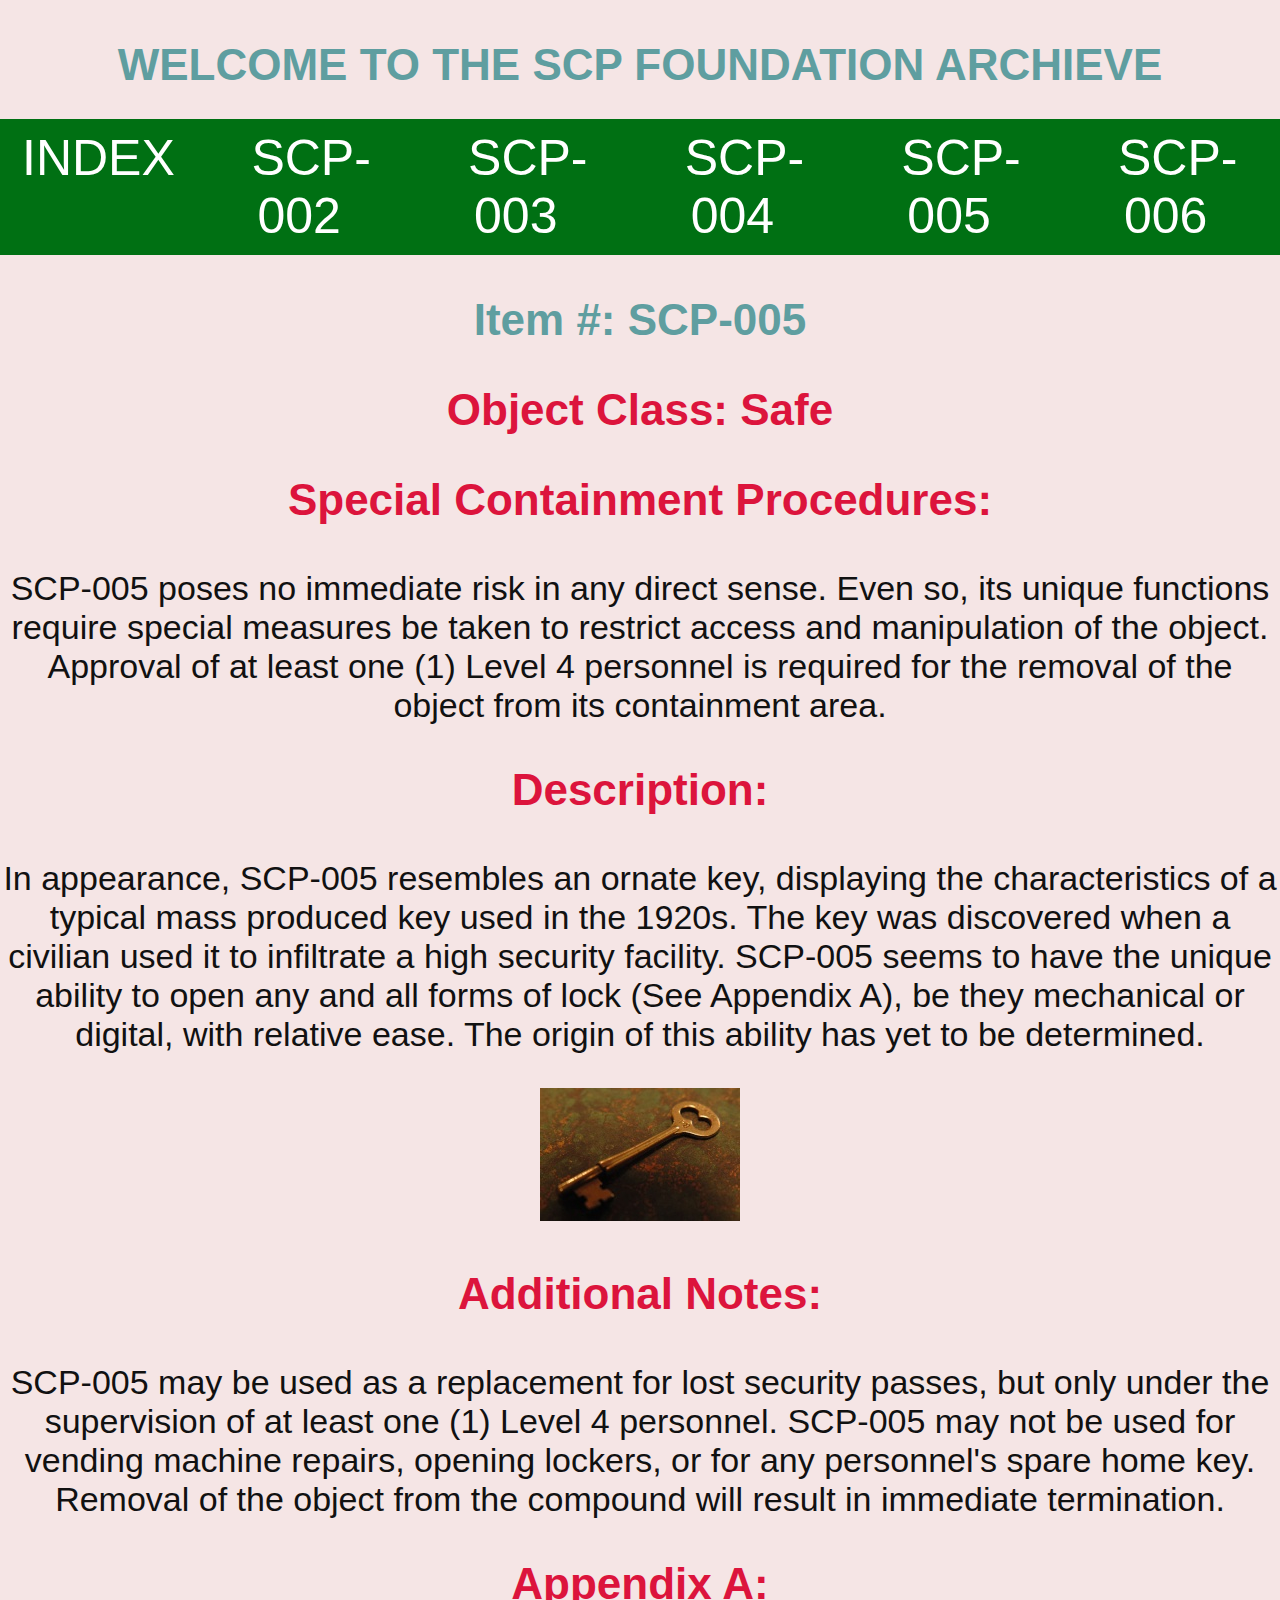
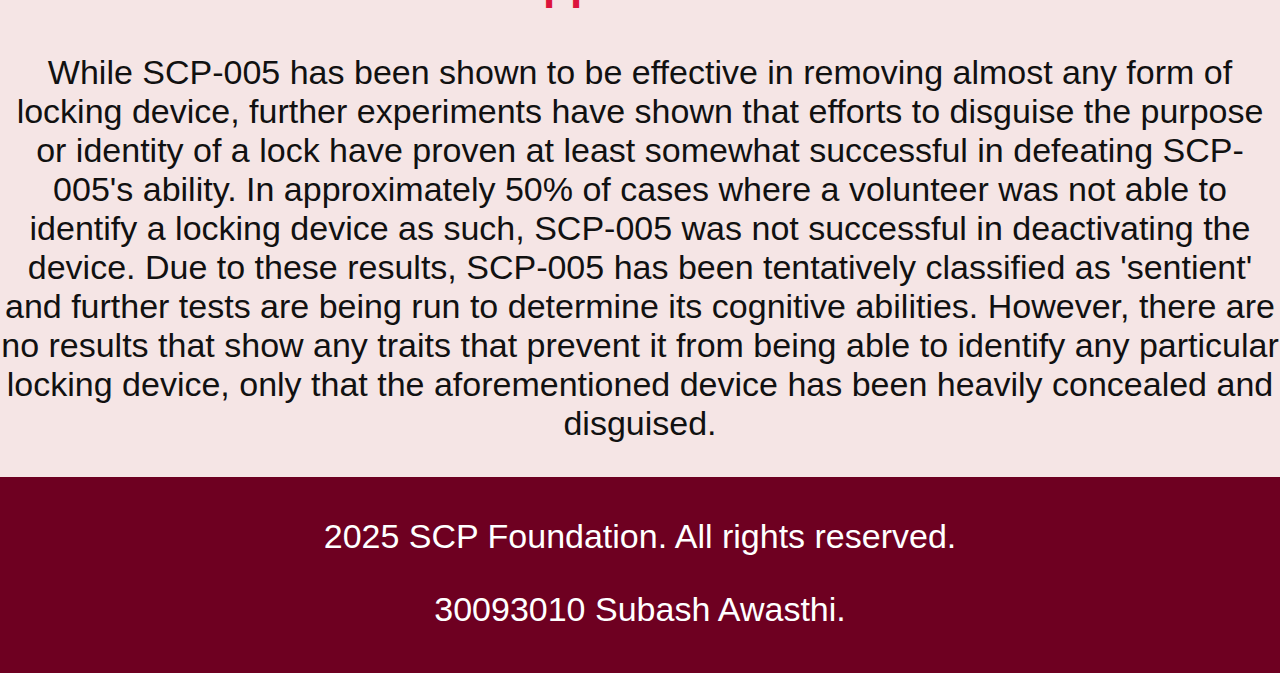
<file: scp-005.html>
<!DOCTYPE html>
<html lang="en">
<head>
    <meta charset="UTF-8">
    <meta name="viewport" content="width=device-width, initial-scale=1.0">
    <title>SCP Foundation - Index</title>
    <link rel="stylesheet" type="text/css" href="CSS/style.css">
</head>
<body>
    <h1>WELCOME TO THE SCP FOUNDATION ARCHIEVE</h1>

    <nav>
        <ul>
            <li><a href="index.html">INDEX</a></li>
            <li><a href="scp-002.html">SCP-002</a></li>
            <li><a href="scp-003.html">SCP-003</a></li>
            <li><a href="scp-004.html">SCP-004</a></li>
            <li><a href="scp-005.html">SCP-005</a></li>
            <li><a href="scp-006.html">SCP-006</a></li>
        </ul>
    </nav>
</body>
</html>
        <h1><b>Item #: </b>SCP-005</h1>
        <h2><b>Object Class: </b>Safe</h2>
        <h3>Special Containment Procedures:</h3>
        <p>SCP-005 poses no immediate risk in any direct sense. Even so, its unique functions require special measures be taken to restrict access and manipulation of the object. Approval of at least one (1) Level 4 personnel is required for the removal of the object from its containment area.</p>
        
        <h3>Description:</h3>
        <p>In appearance, SCP-005 resembles an ornate key, displaying the characteristics of a typical mass produced key used in the 1920s. The key was discovered when a civilian used it to infiltrate a high security facility. SCP-005 seems to have the unique ability to open any and all forms of lock (See Appendix A), be they mechanical or digital, with relative ease. The origin of this ability has yet to be determined.</p>
        <p><img src="images/SCP-005.jpg"></p>
        <h3>Additional Notes:</h3>
        <p>SCP-005 may be used as a replacement for lost security passes, but only under the supervision of at least one (1) Level 4 personnel. SCP-005 may not be used for vending machine repairs, opening lockers, or for any personnel's spare home key. Removal of the object from the compound will result in immediate termination.</p>
        <h3>Appendix A:</h3>
        <p>While SCP-005 has been shown to be effective in removing almost any form of locking device, further experiments have shown that efforts to disguise the purpose or identity of a lock have proven at least somewhat successful in defeating SCP-005's ability. In approximately 50% of cases where a volunteer was not able to identify a locking device as such, SCP-005 was not successful in deactivating the device. Due to these results, SCP-005 has been tentatively classified as 'sentient' and further tests are being run to determine its cognitive abilities. However, there are no results that show any traits that prevent it from being able to identify any particular locking device, only that the aforementioned device has been heavily concealed and disguised.</p>

    <footer>
        <p>2025 SCP Foundation. All rights reserved.</p>
        <p>30093010 Subash Awasthi<a href="https://scp-wiki.wikidot.com/"></a>.</p>
    </footer>
      
    </body>

</html>
</file>
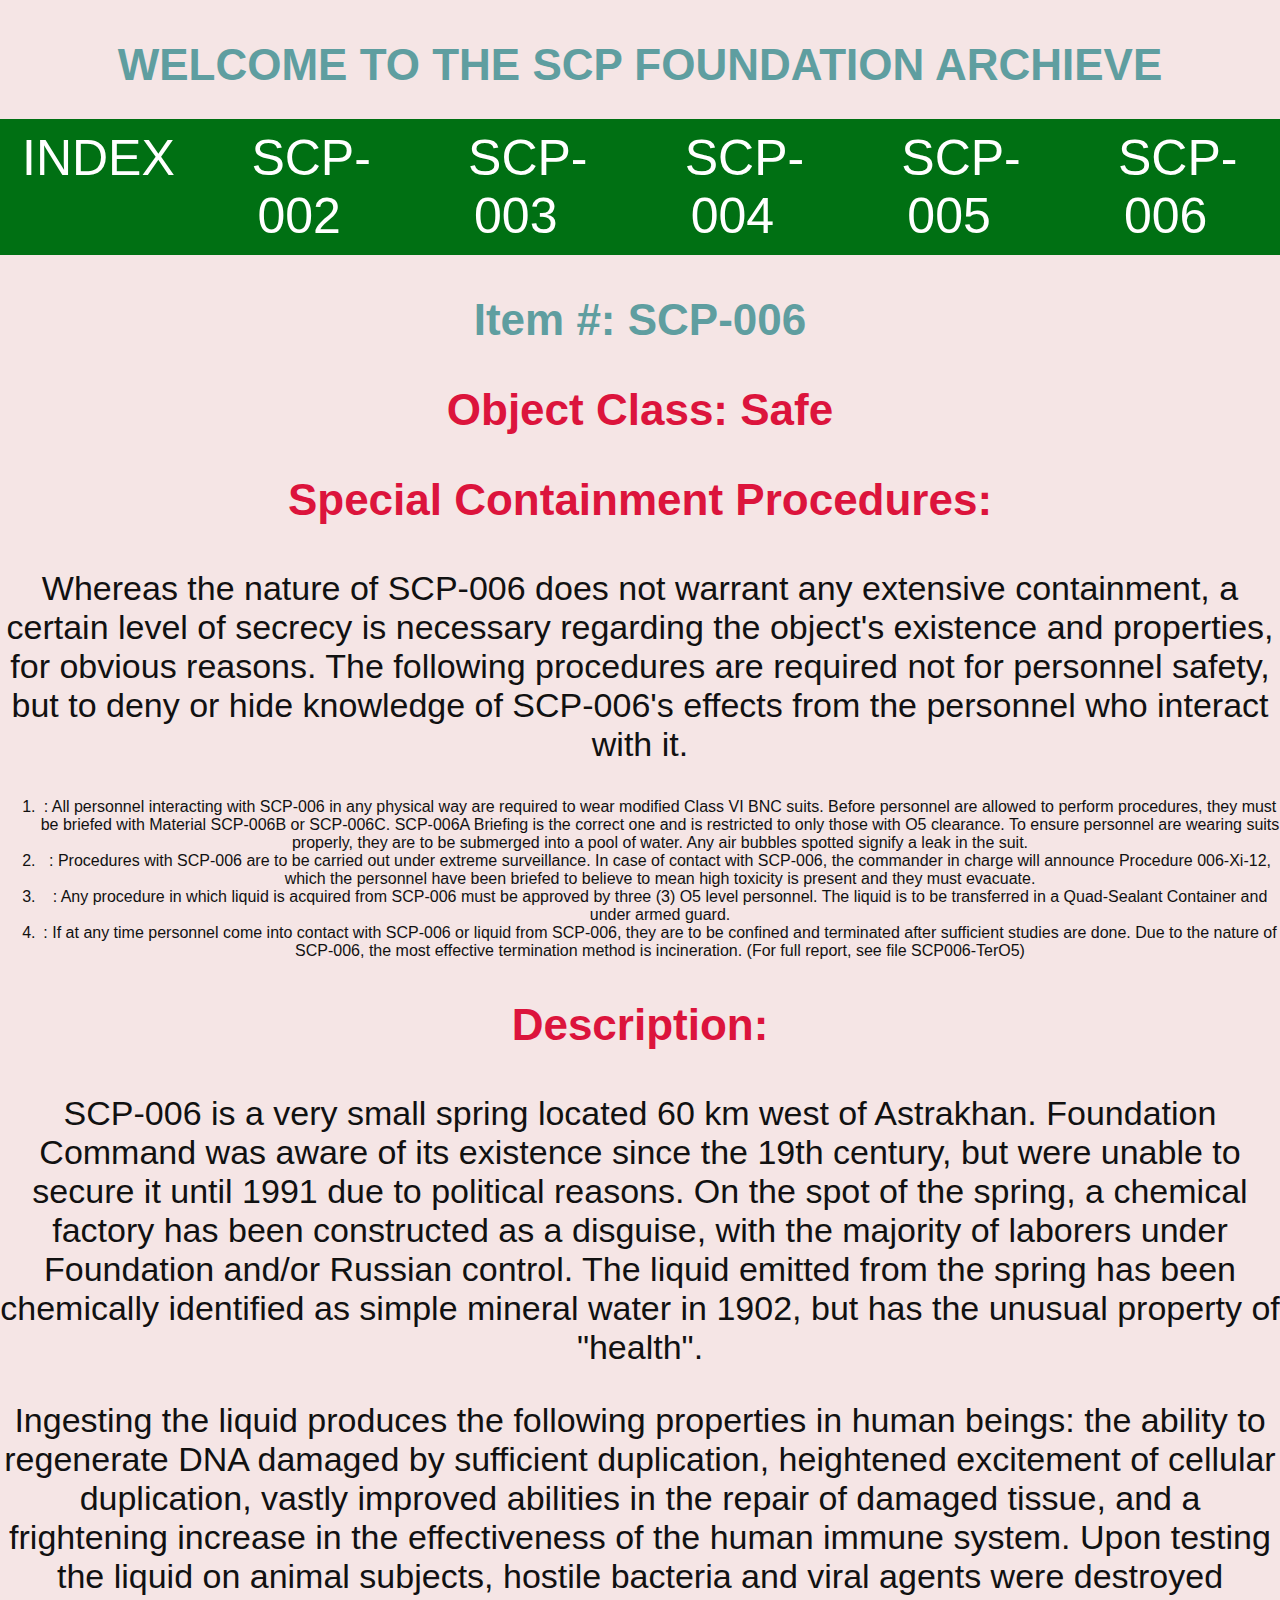
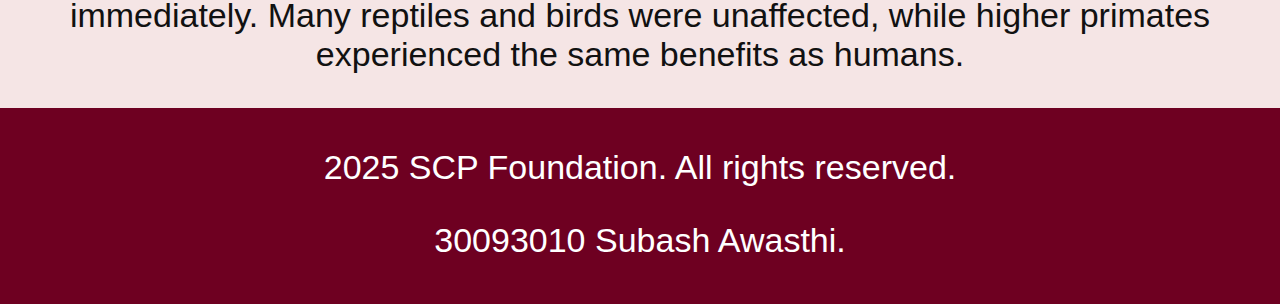
<file: scp-006.html>
<!DOCTYPE html>
<html lang="en">
<head>
    <meta charset="UTF-8">
    <meta name="viewport" content="width=device-width, initial-scale=1.0">
    <title>SCP Foundation - Index</title>
    <link rel="stylesheet" type="text/css" href="CSS/style.css">
</head>
<body>
    <h1>WELCOME TO THE SCP FOUNDATION ARCHIEVE</h1>

    <nav>
        <ul>
            <li><a href="index.html">INDEX</a></li>
            <li><a href="scp-002.html">SCP-002</a></li>
            <li><a href="scp-003.html">SCP-003</a></li>
            <li><a href="scp-004.html">SCP-004</a></li>
            <li><a href="scp-005.html">SCP-005</a></li>
            <li><a href="scp-006.html">SCP-006</a></li>
        </ul>
    </nav>
</body>
</html>
    <body>
        <h1><b>Item #: </b>SCP-006</h1>
        <h2><b>Object Class: </b>Safe</h2>
        <h3>Special Containment Procedures:</h3>
        <p>Whereas the nature of SCP-006 does not warrant any extensive containment, a certain level of secrecy is necessary regarding the object's existence and properties, for obvious reasons. The following procedures are required not for personnel safety, but to deny or hide knowledge of SCP-006's effects from the personnel who interact with it.</p>
        <p>
            <ol>
                <li>: All personnel interacting with SCP-006 in any physical way are required to wear modified Class VI BNC suits. Before personnel are allowed to perform procedures, they must be briefed with Material SCP-006B or SCP-006C. SCP-006A Briefing is the correct one and is restricted to only those with O5 clearance. To ensure personnel are wearing suits properly, they are to be submerged into a pool of water. Any air bubbles spotted signify a leak in the suit.</li>
                <li>: Procedures with SCP-006 are to be carried out under extreme surveillance. In case of contact with SCP-006, the commander in charge will announce Procedure 006-Xi-12, which the personnel have been briefed to believe to mean high toxicity is present and they must evacuate.</li>
                <li>: Any procedure in which liquid is acquired from SCP-006 must be approved by three (3) O5 level personnel. The liquid is to be transferred in a Quad-Sealant Container and under armed guard.</li>
                <li>: If at any time personnel come into contact with SCP-006 or liquid from SCP-006, they are to be confined and terminated after sufficient studies are done. Due to the nature of SCP-006, the most effective termination method is incineration. (For full report, see file SCP006-TerO5)</li>
            </ol>
        </p>
        
        <h3>Description:</h3>
        <p>SCP-006 is a very small spring located 60 km west of Astrakhan. Foundation Command was aware of its existence since the 19th century, but were unable to secure it until 1991 due to political reasons. On the spot of the spring, a chemical factory has been constructed as a disguise, with the majority of laborers under Foundation and/or Russian control. The liquid emitted from the spring has been chemically identified as simple mineral water in 1902, but has the unusual property of "health".</p>
        <p>Ingesting the liquid produces the following properties in human beings: the ability to regenerate DNA damaged by sufficient duplication, heightened excitement of cellular duplication, vastly improved abilities in the repair of damaged tissue, and a frightening increase in the effectiveness of the human immune system. Upon testing the liquid on animal subjects, hostile bacteria and viral agents were destroyed immediately. Many reptiles and birds were unaffected, while higher primates experienced the same benefits as humans.</p>

    <footer>
        <p>2025 SCP Foundation. All rights reserved.</p>
        <p>30093010 Subash Awasthi<a href="https://scp-wiki.wikidot.com/"></a>.</p>
    </footer>
      
    </body>

</html>
</file>
<file: CSS/style.css>
body {
    font-family: Arial, sans-serif;
    background-color: #f5e5e5;
    color: #111;
    margin: 0;
    padding: 0;
    text-align: center;
}

h1 {
    margin-top: 40px;
    font-size: 44px;
    color: cadetblue;
}

h2 {
    margin-top: 40px;
    font-size: 44px;
    color: crimson;
}

h3 {
    margin-top: 40px;
    font-size: 44px;
    color: crimson;
}

h4 {
    margin-top: 40px;
    font-size: 44px;
    font-size: 44px;
    color: crimson;
}

p {
    margin-top: 30px;
    font-size: 34px;
}

nav ul {
    list-style: none;
    padding: 0;
    display: flex;
    justify-content: center;
    gap: 20px;
    background-color: hsl(130, 100%, 22%);
    padding: 10px;
}

nav ul li {
    display: inline;
}

nav ul li a {
    color: white;
    text-decoration: none;
    font-size: 50px;
    padding: 8px 12px;
}

nav ul li a:hover {
    text-decoration: underline;
}

.image-gallery {
    display: flex;
    justify-content: center;
    flex-wrap: wrap;
    gap: 20px;
    padding: 20px;
}

.image-gallery figure {
    background: white;
    padding: 10px;
    border-radius: 30px;
    box-shadow: 0 4px 8px rgba(0, 0, 0, 0.2);
    width: 700px;  
}

.image-gallery img {
    width: 100%;        
    height: 600px;      
    object-fit: cover;  
    border-radius: 30px;
}

.image-gallery p {
    margin-top: 20px;
    font-weight: bold;
    font-size: 20px;
}

footer {
    margin-top: 20px;
    background: #6e0021;
    color: white;
    padding: 10px;
}
</file>
